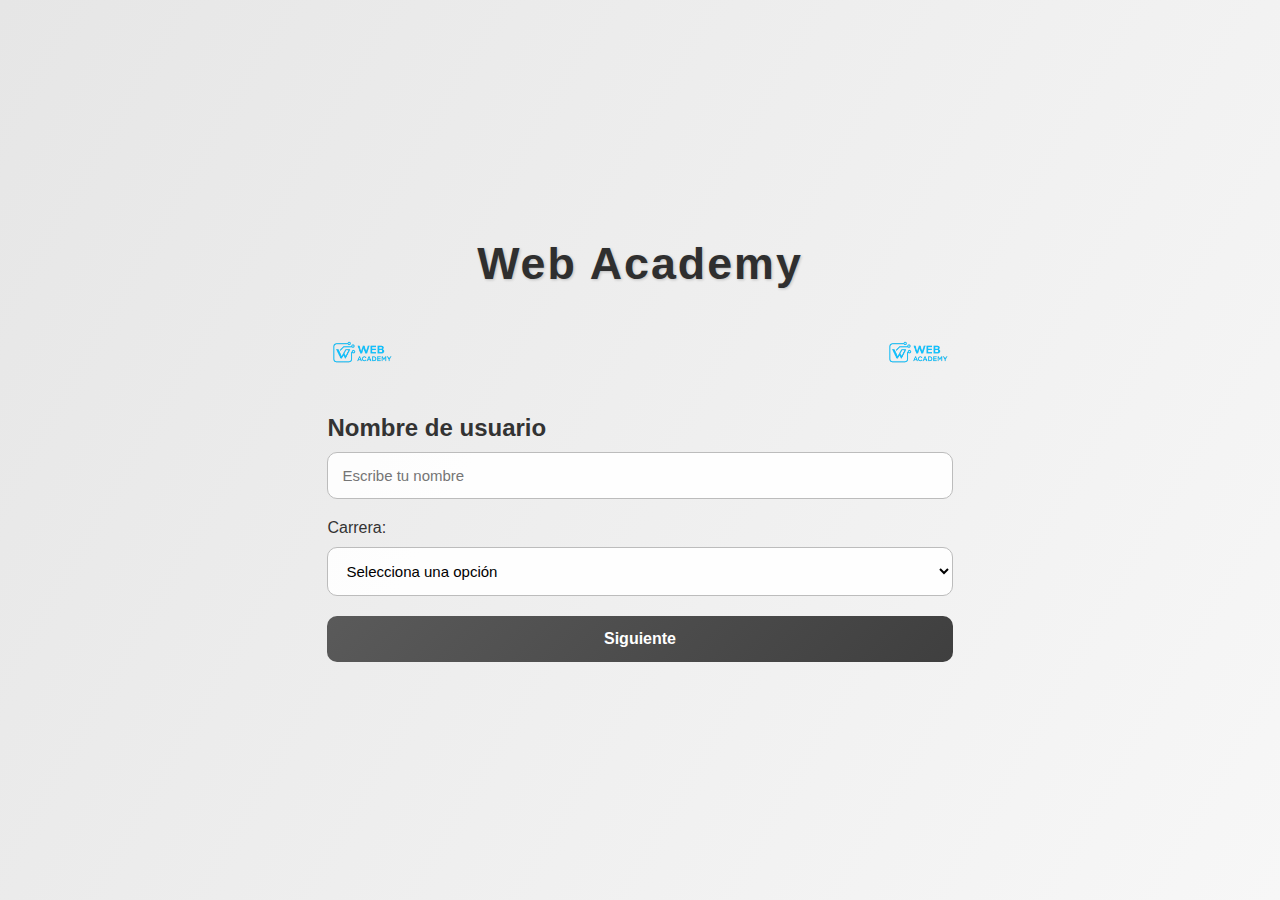
<file: index.html>
<!DOCTYPE html>
<html lang="es">
<head>
    <meta charset="UTF-8">
    <meta name="viewport" content="width=device-width, initial-scale=1.0">
    <title>Web Academy</title>
    <link rel="stylesheet" href="estilos.css">
</head>
<body>

    <div class="container">

        <!-- Título principal -->
        <header>
            <h1 class="titulo">Web Academy</h1>
        </header>

        <!-- Formulario principal -->
        <div class="formulario animar">

            <!-- Logos superiores -->
            <div class="logos">
                <img src="logo.png" alt="Logo izquierda" class="logo">
                <img src="logo.png" alt="Logo derecha" class="logo">
            </div>

            <h2>Nombre de usuario</h2>

            <input
                type="text"
                id="nombre"
                placeholder="Escribe tu nombre"
            >

            <label for="carrera">Carrera:</label>
            <select id="carrera">
                <option value="">Selecciona una opción</option>
                <option value="informatica.html">INFORMÁTICA</option>
                <option value="servicios.html">SERVICIOS BANCARIOS</option>
                <option value="gastronomia.html">GASTRONOMÍA</option>
            </select>

            <button type="button" onclick="siguiente()">Siguiente</button>
        </div>

    </div>

    <!-- JavaScript -->
    <script>
        function siguiente() {
            const nombre = document.getElementById("nombre").value.trim();
            const carrera = document.getElementById("carrera").value;

            if (nombre === "" || carrera === "") {
                alert("Por favor escribe tu nombre y selecciona una carrera");
                return;
            }

            window.location.href = carrera;
        }
    </script>

</body>
</html>
</file>
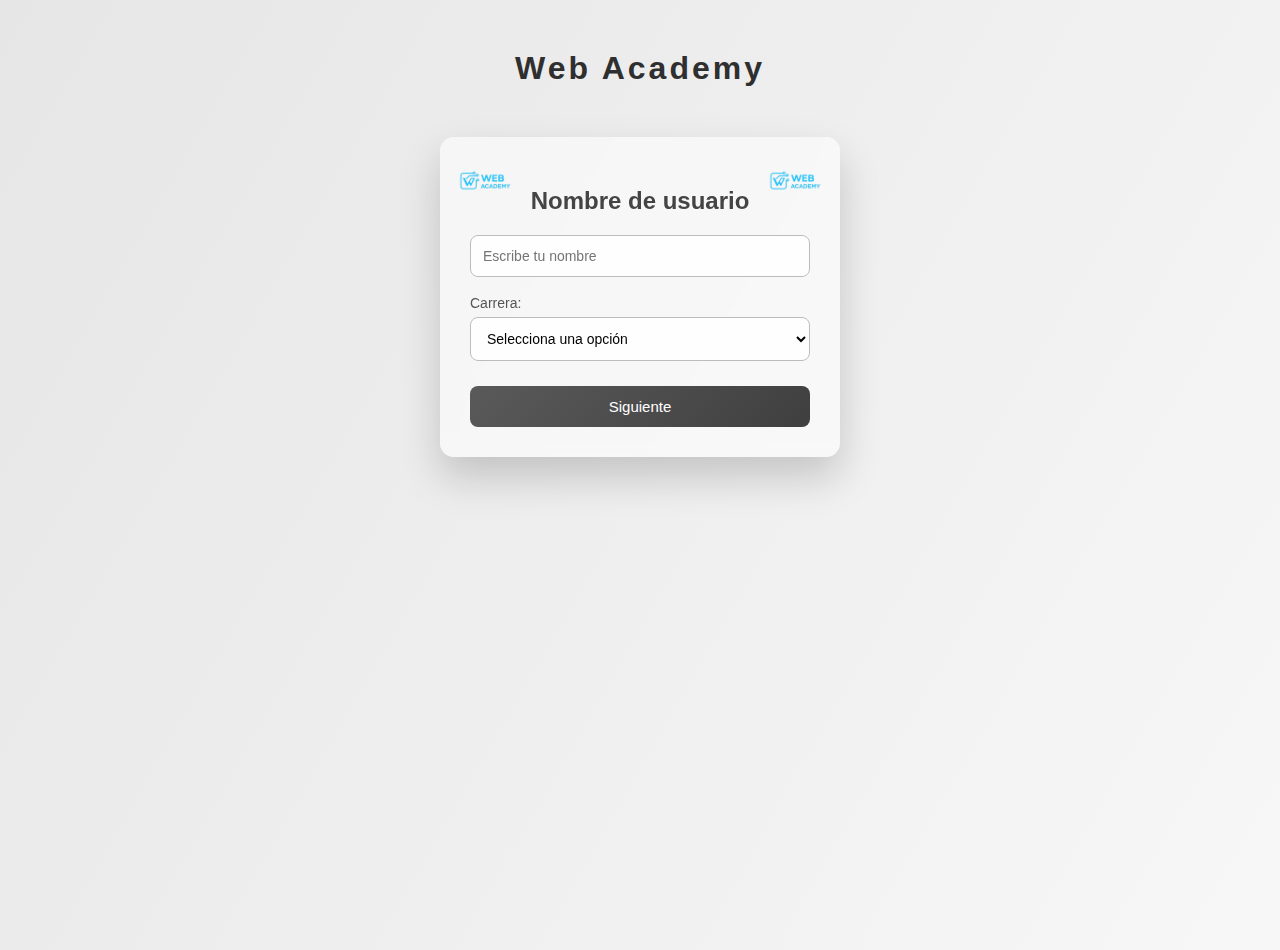
<file: WebAcademy/index.html>
<!DOCTYPE html>
<html lang="es">
<head>
    <meta charset="UTF-8">
    <title>Web Academy</title>
    <link rel="stylesheet" href="estilos.css">
</head>
<body>

    <!-- Título principal -->
    <h1 class="titulo">Web Academy</h1>

    <!-- Formulario principal -->
    <div class="contenedor animar">

        <!-- Logos superiores -->
        <img src="logo.png" class="logo logo-izq">
        <img src="logo.png" class="logo logo-der">

        <h2>Nombre de usuario</h2>

        <input
            type="text"
            id="nombre"
            placeholder="Escribe tu nombre"
        >

        <label for="carrera">Carrera:</label>
        <select id="carrera">
            <option value="">Selecciona una opción</option>
            <option value="informatica.html">INFORMATICA</option>
            <option value="servicios.html">SERVICIOS BANCARIOS</option>
            <option value="gastronomia.html">GASTRONOMIA</option>
        </select>

        <button type="button" onclick="siguiente()">Siguiente</button>
    </div>

    <!-- JavaScript -->
    <script>
        function siguiente() {
            const nombre = document.getElementById("nombre").value.trim();
            const carrera = document.getElementById("carrera").value;

            if (nombre === "" || carrera === "") {
                alert("Por favor escribe tu nombre y selecciona una carrera");
                return;
            }

            window.location.href = carrera;
        }
    </script>

</body>


</html>
</file>
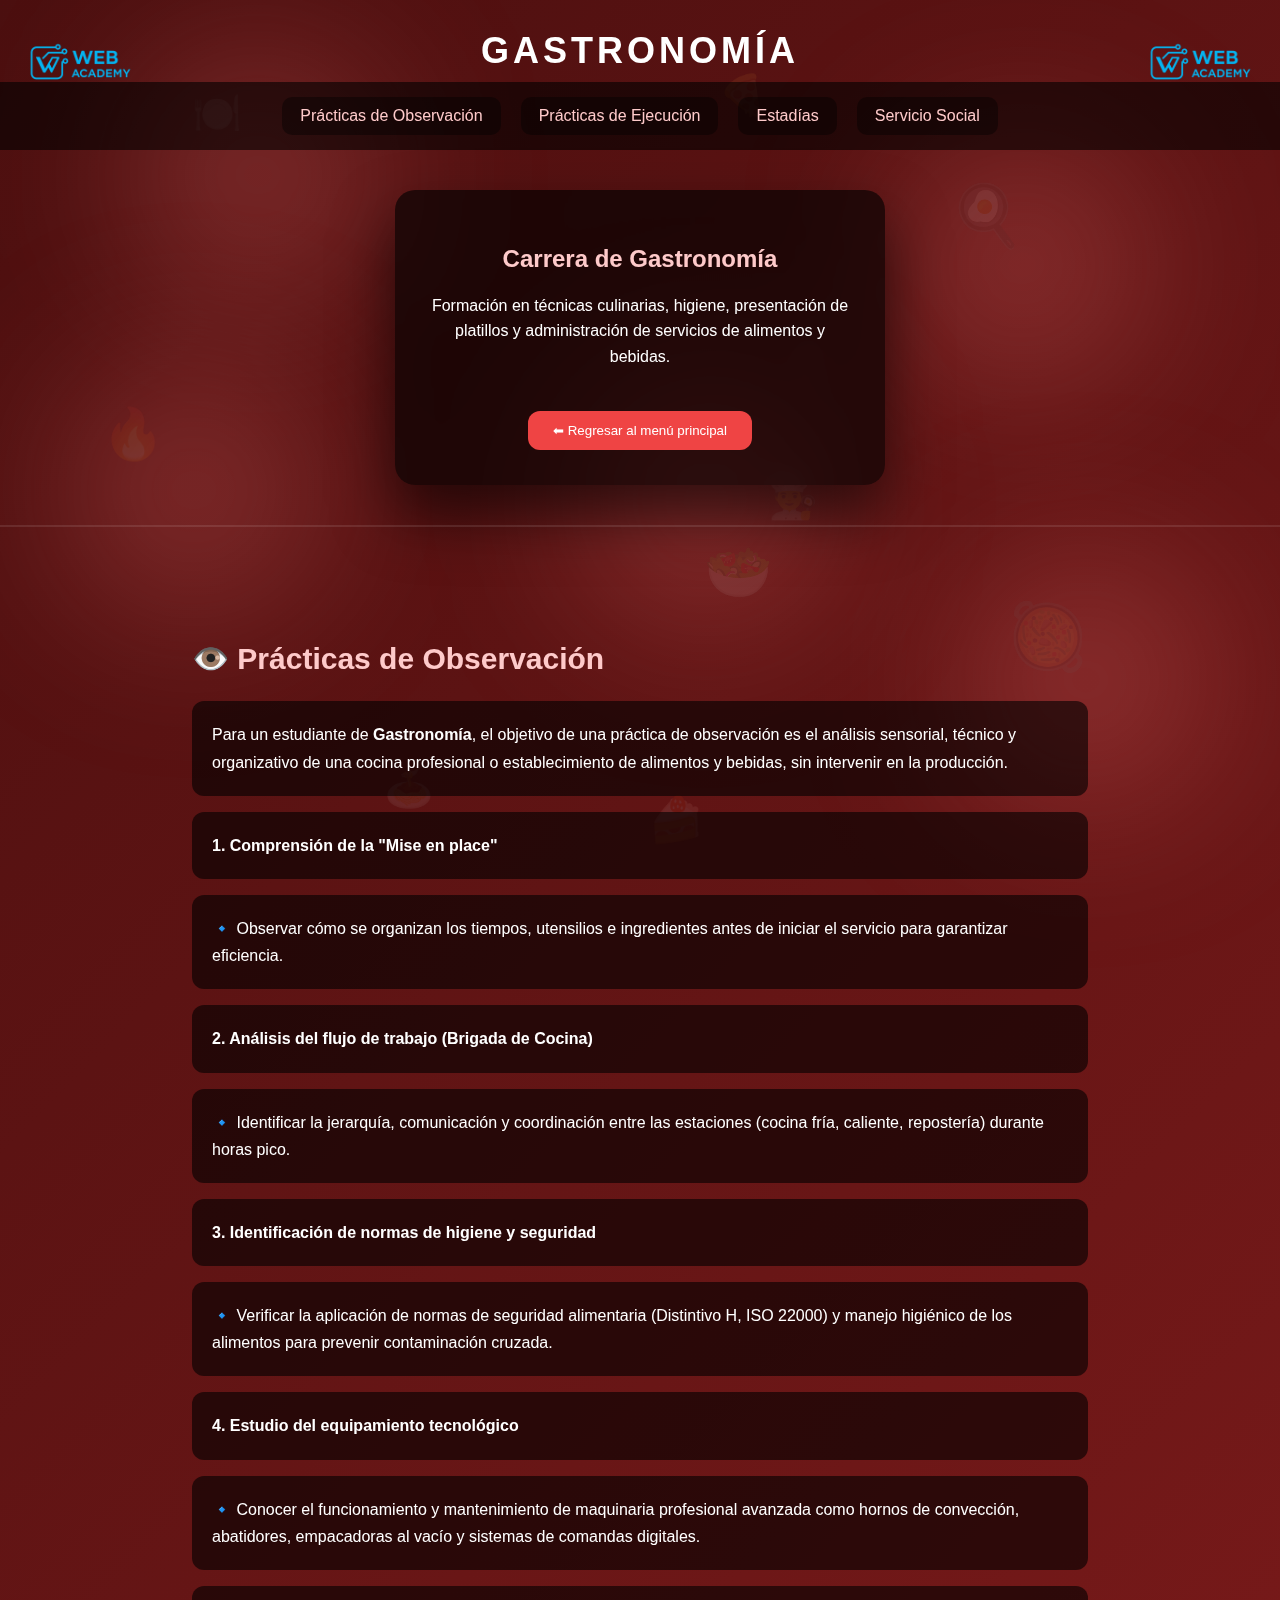
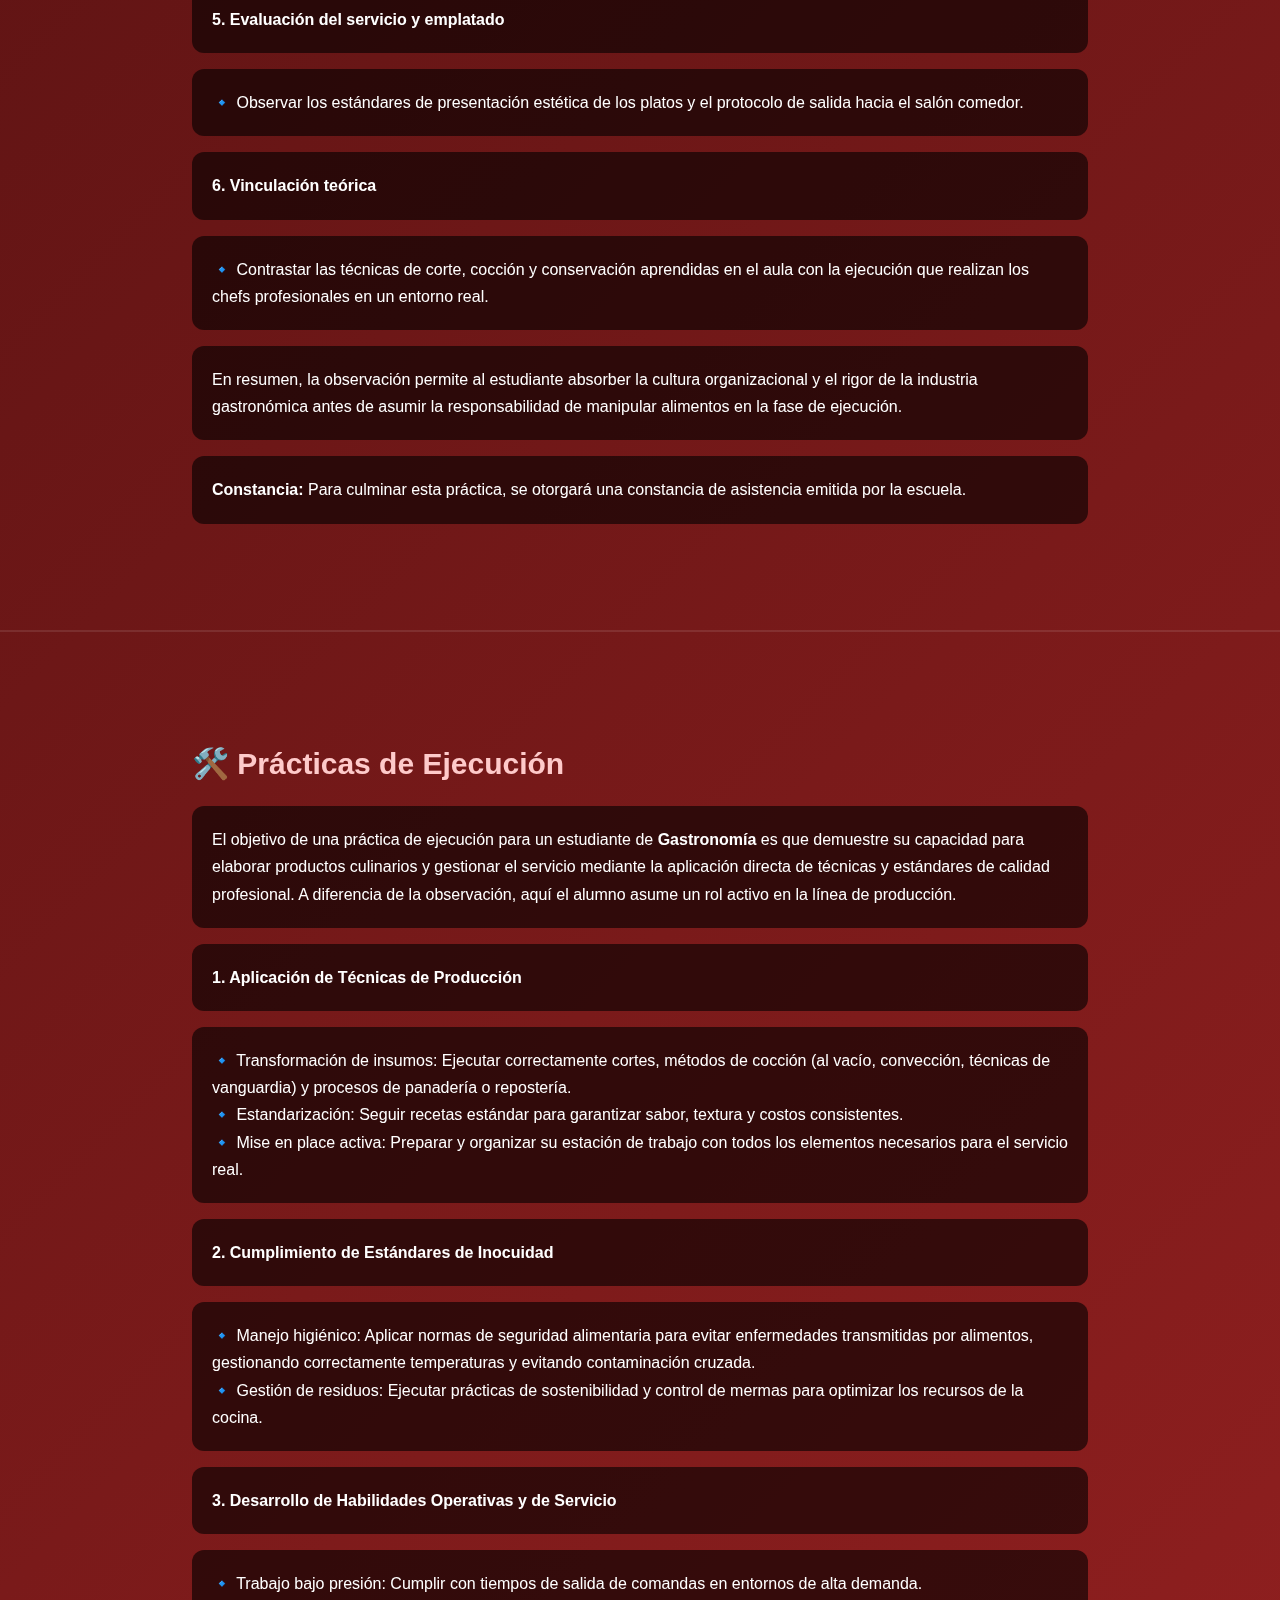
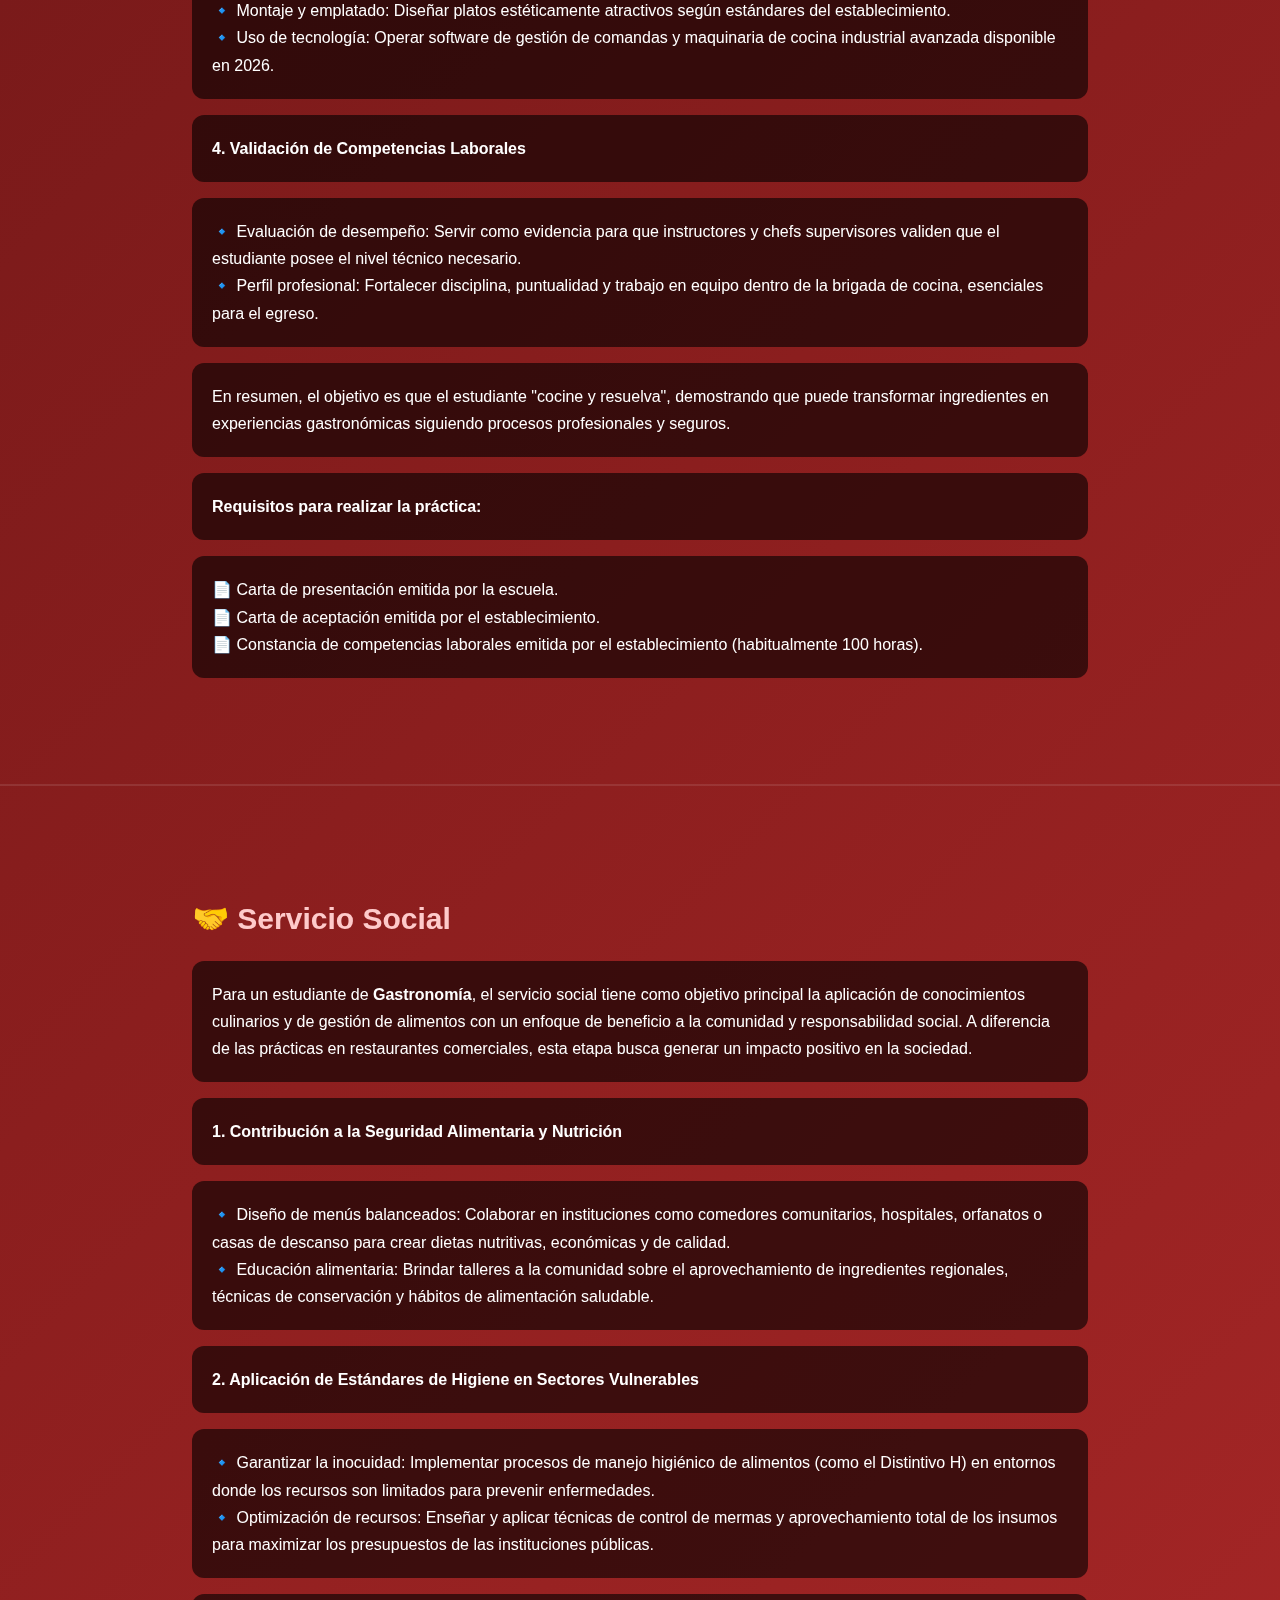
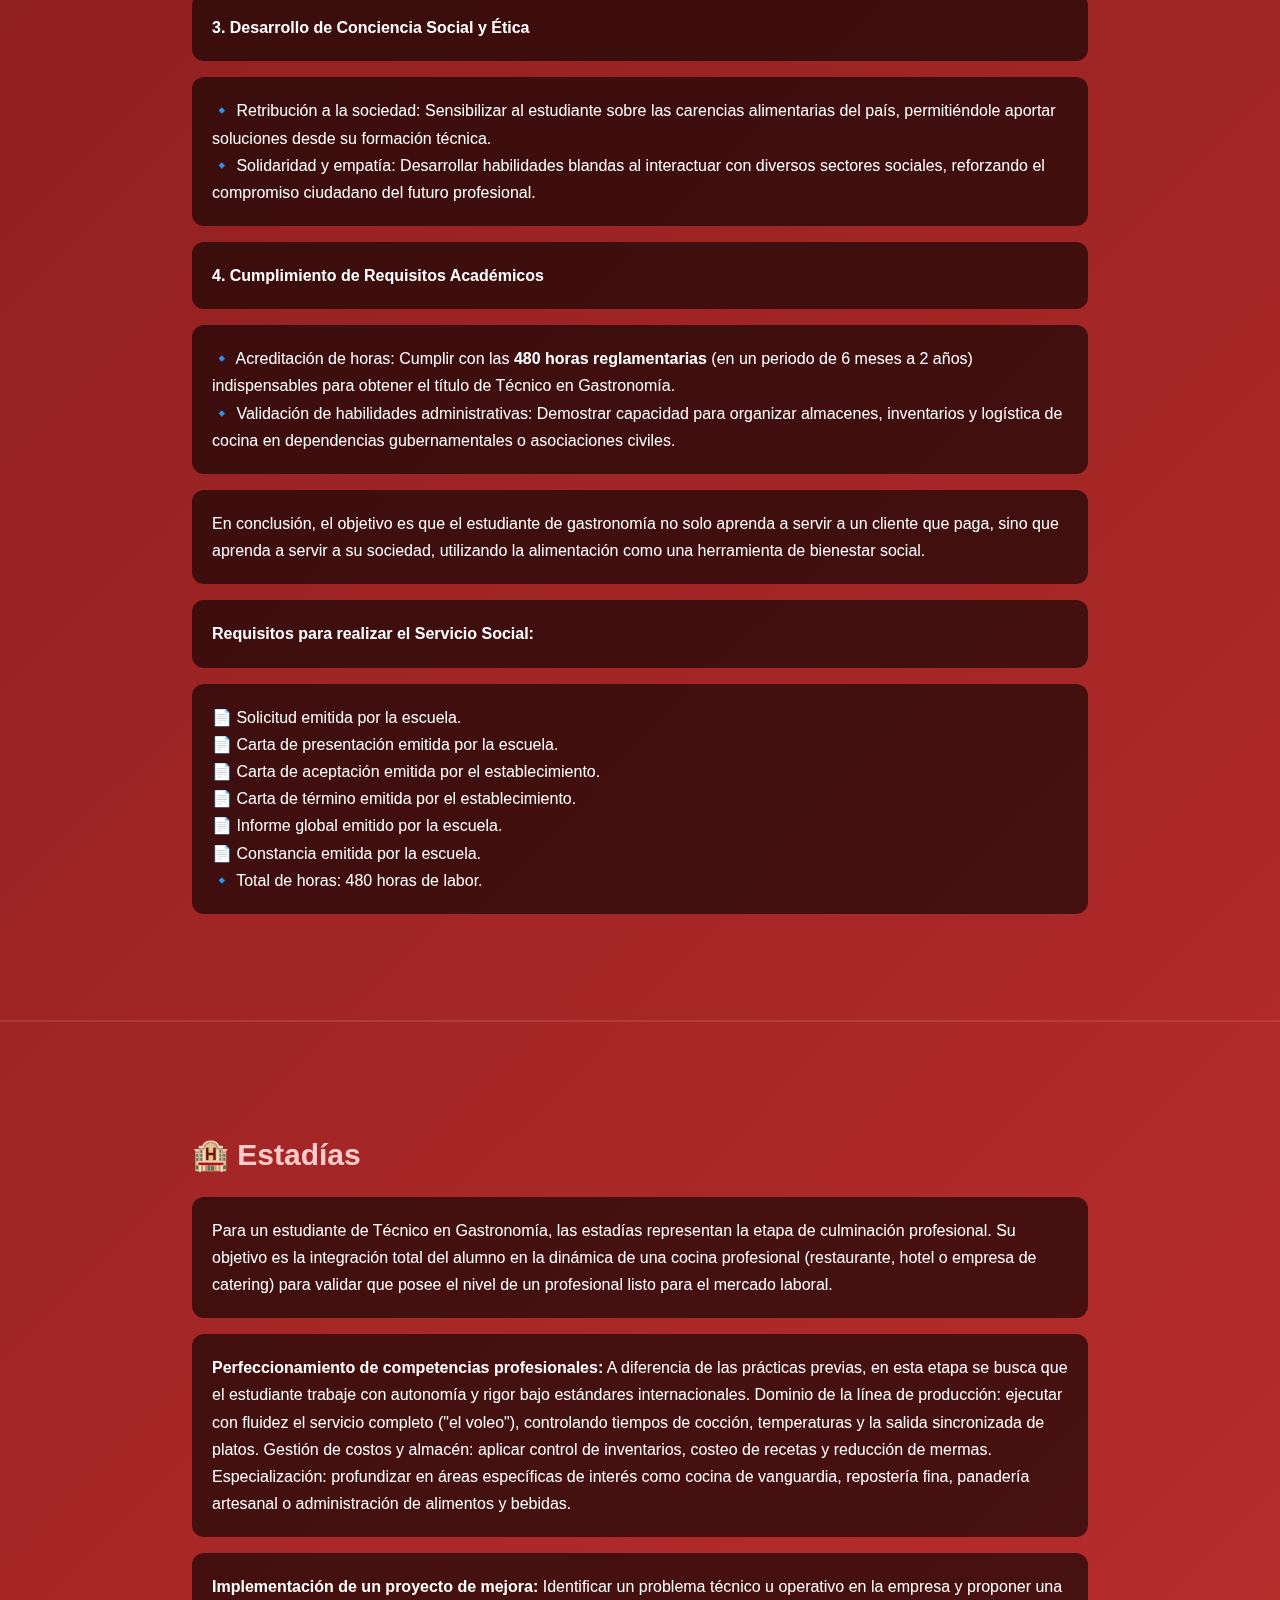
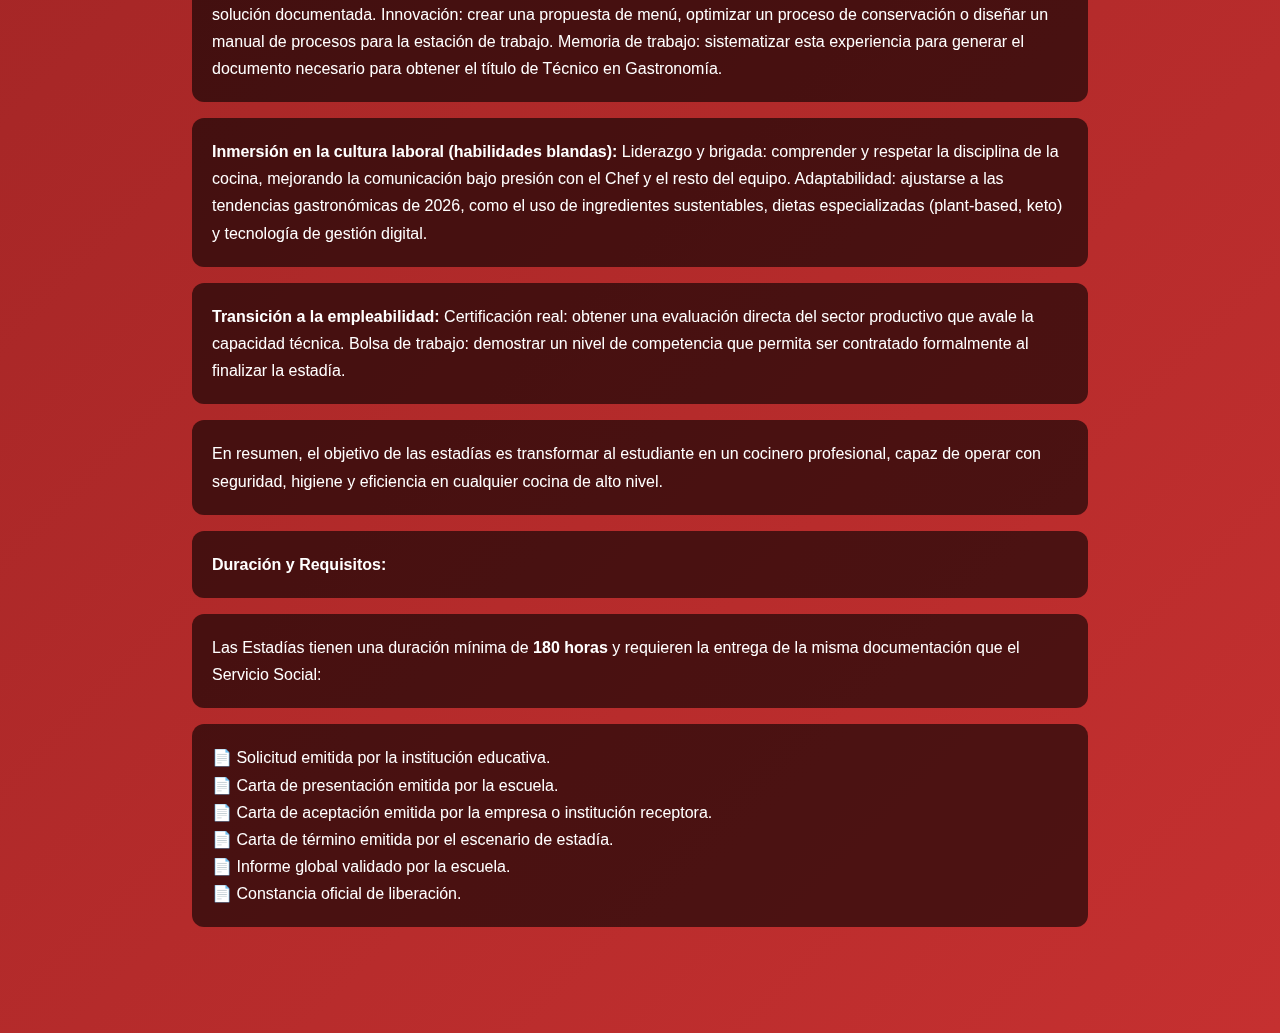
<file: gastronomia.html>
<!DOCTYPE html>
<html lang="es">
<head>
<meta charset="UTF-8">
<title>Gastronomía | Web Academy</title>

<style>
html { scroll-behavior: smooth; }

body {
    margin: 0;
    font-family: "Segoe UI", Arial, sans-serif;
    background: linear-gradient(135deg, #4b0f0f, #8b1e1e, #c53030);
    color: white;
    overflow-x: hidden;
}

/* ===== LOGOS SUPERIORES CON EFECTO ===== */
.logo {
    position: fixed;
    top: 5px; /* Subidos un poco más arriba */
    width: 120px;
    opacity: 0.95;
    z-index: 20;
    animation: brillar 2.5s infinite alternate;
}

.logo-izq { left: 20px; }
.logo-der { right: 20px; }

@keyframes brillar {
    0% { transform: scale(1); filter: drop-shadow(0 0 5px rgba(255,255,255,0.4)); }
    50% { transform: scale(1.05); filter: drop-shadow(0 0 15px rgba(255,255,255,0.6)); }
    100% { transform: scale(1); filter: drop-shadow(0 0 5px rgba(255,255,255,0.4)); }
}

/* ===== FONDO DECORATIVO ===== */
.fondo {
    position: fixed;
    inset: 0;
    z-index: 0;
    pointer-events: none;
}

.fondo span {
    position: absolute;
    width: 260px;
    height: 260px;
    background: rgba(255,120,120,0.25);
    border-radius: 50%;
    filter: blur(80px);
}

.fondo span:nth-child(1){top:5%; left:10%;}
.fondo span:nth-child(2){top:40%; left:5%;}
.fondo span:nth-child(3){top:15%; right:10%;}
.fondo span:nth-child(4){bottom:10%; right:5%;}
.fondo span:nth-child(5){bottom:30%; left:45%;}

/* ICONOS DECORATIVOS */
.iconos {
    position: fixed;
    inset: 0;
    z-index: 0;
    color: rgba(255,255,255,0.08);
    font-size: 40px;
}
.iconos span { position: absolute; }
.iconos span:nth-child(1){top:10%; left:15%;}
.iconos span:nth-child(2){top:20%; right:20%; font-size:60px;}
.iconos span:nth-child(3){top:45%; left:8%; font-size:50px;}
.iconos span:nth-child(4){bottom:25%; right:15%; font-size:65px;}
.iconos span:nth-child(5){bottom:10%; left:30%;}
.iconos span:nth-child(6){top:60%; left:55%; font-size:55px;}
.iconos span:nth-child(7){top:8%; right:40%;}
.iconos span:nth-child(8){bottom:6%; right:45%; font-size:45px;}
.iconos span:nth-child(9){top:38%; right:35%; font-size:38px;}
.iconos span:nth-child(10){bottom:42%; left:60%;}

/* ===== TITULO ===== */
.titulo {
    text-align: center;
    margin: 30px 0 10px;
    font-size: 36px;
    letter-spacing: 4px;
    position: relative;
    z-index: 1;
}

/* ===== MENU ===== */
.menu {
    display: flex;
    justify-content: center;
    gap: 20px;
    background: rgba(0,0,0,0.6);
    padding: 15px;
    position: sticky;
    top: 0;
    z-index: 10;
}
.menu a {
    color: #fecaca;
    text-decoration: none;
    padding: 10px 18px;
    border-radius: 10px;
    background: rgba(0,0,0,0.4);
    transition: 0.3s;
}
.menu a:hover { background: #ef4444; color: white; }

/* ===== RECUADRO ===== */
.portada {
    width: 420px;
    margin: 40px auto;
    padding: 35px;
    background: rgba(0,0,0,0.65);
    border-radius: 20px;
    box-shadow: 0 30px 60px rgba(0,0,0,0.6);
    backdrop-filter: blur(12px);
    text-align: center;
    position: relative;
    z-index: 1;
}
.portada h2 { color: #fecaca; }
.portada p { line-height: 1.6; }
.portada button {
    margin-top: 25px;
    padding: 12px 25px;
    background: #ef4444;
    border: none;
    border-radius: 12px;
    color: white;
    cursor: pointer;
}
.portada button:hover { background: #b91c1c; }

/* ===== SECCIONES ===== */
.seccion {
    min-height: 100vh;
    padding: 90px 15%;
    border-top: 2px solid rgba(255,255,255,0.1);
    position: relative;
    z-index: 1;
}
.seccion h2 {
    font-size: 30px;
    color: #fecaca;
}
.seccion p {
    background: rgba(0,0,0,0.6);
    padding: 20px;
    border-radius: 12px;
    line-height: 1.7;
}
</style>
</head>

<body>

<!-- Logos grandes con efecto -->
<img src="logo.png" class="logo logo-izq">
<img src="logo.png" class="logo logo-der">

<!-- FONDOS -->
<div class="fondo">
    <span></span><span></span><span></span><span></span><span></span>
</div>

<div class="iconos">
    <span>🍽️</span>
    <span>🍳</span>
    <span>🔥</span>
    <span>🥘</span>
    <span>🍝</span>
    <span>🥗</span>
    <span>🍕</span>
    <span>🍰</span>
    <span>🍷</span>
    <span>👨‍🍳</span>
</div>

<h1 class="titulo">GASTRONOMÍA</h1>

<div class="menu">
    <a href="#observacion">Prácticas de Observación</a>
    <a href="#ejecucion">Prácticas de Ejecución</a>
    <a href="#estadias">Estadías</a>
    <a href="#servicio">Servicio Social</a>
</div>

<div class="portada">
    <h2>Carrera de Gastronomía</h2>
    <p>
        Formación en técnicas culinarias, higiene, presentación de platillos
        y administración de servicios de alimentos y bebidas.
    </p>
    <button onclick="window.location='index.html'">
        ⬅ Regresar al menú principal
    </button>
</div>

<section id="observacion" class="seccion">
    <h2>👁️ Prácticas de Observación</h2>

    <p>
        Para un estudiante de <strong>Gastronomía</strong>, el objetivo de una práctica de observación es el análisis sensorial, técnico y organizativo de una cocina profesional o establecimiento de alimentos y bebidas, sin intervenir en la producción.
    </p>

    <p><strong>1. Comprensión de la "Mise en place"</strong></p>
    <p>
        🔹 Observar cómo se organizan los tiempos, utensilios e ingredientes antes de iniciar el servicio para garantizar eficiencia.
    </p>

    <p><strong>2. Análisis del flujo de trabajo (Brigada de Cocina)</strong></p>
    <p>
        🔹 Identificar la jerarquía, comunicación y coordinación entre las estaciones (cocina fría, caliente, repostería) durante horas pico.
    </p>

    <p><strong>3. Identificación de normas de higiene y seguridad</strong></p>
    <p>
        🔹 Verificar la aplicación de normas de seguridad alimentaria (Distintivo H, ISO 22000) y manejo higiénico de los alimentos para prevenir contaminación cruzada.
    </p>

    <p><strong>4. Estudio del equipamiento tecnológico</strong></p>
    <p>
        🔹 Conocer el funcionamiento y mantenimiento de maquinaria profesional avanzada como hornos de convección, abatidores, empacadoras al vacío y sistemas de comandas digitales.
    </p>

    <p><strong>5. Evaluación del servicio y emplatado</strong></p>
    <p>
        🔹 Observar los estándares de presentación estética de los platos y el protocolo de salida hacia el salón comedor.
    </p>

    <p><strong>6. Vinculación teórica</strong></p>
    <p>
        🔹 Contrastar las técnicas de corte, cocción y conservación aprendidas en el aula con la ejecución que realizan los chefs profesionales en un entorno real.
    </p>

    <p>
        En resumen, la observación permite al estudiante absorber la cultura organizacional y el rigor de la industria gastronómica antes de asumir la responsabilidad de manipular alimentos en la fase de ejecución.
    </p>

    <p><strong>Constancia:</strong> Para culminar esta práctica, se otorgará una constancia de asistencia emitida por la escuela.</p>
</section>


<section id="ejecucion" class="seccion">
    <h2>🛠️ Prácticas de Ejecución</h2>

    <p>
        El objetivo de una práctica de ejecución para un estudiante de <strong>Gastronomía</strong> es que demuestre su capacidad para elaborar productos culinarios y gestionar el servicio mediante la aplicación directa de técnicas y estándares de calidad profesional.
        A diferencia de la observación, aquí el alumno asume un rol activo en la línea de producción.
    </p>

    <p><strong>1. Aplicación de Técnicas de Producción</strong></p>
    <p>
        🔹 Transformación de insumos: Ejecutar correctamente cortes, métodos de cocción (al vacío, convección, técnicas de vanguardia) y procesos de panadería o repostería.<br>
        🔹 Estandarización: Seguir recetas estándar para garantizar sabor, textura y costos consistentes.<br>
        🔹 Mise en place activa: Preparar y organizar su estación de trabajo con todos los elementos necesarios para el servicio real.
    </p>

    <p><strong>2. Cumplimiento de Estándares de Inocuidad</strong></p>
    <p>
        🔹 Manejo higiénico: Aplicar normas de seguridad alimentaria para evitar enfermedades transmitidas por alimentos, gestionando correctamente temperaturas y evitando contaminación cruzada.<br>
        🔹 Gestión de residuos: Ejecutar prácticas de sostenibilidad y control de mermas para optimizar los recursos de la cocina.
    </p>

    <p><strong>3. Desarrollo de Habilidades Operativas y de Servicio</strong></p>
    <p>
        🔹 Trabajo bajo presión: Cumplir con tiempos de salida de comandas en entornos de alta demanda.<br>
        🔹 Montaje y emplatado: Diseñar platos estéticamente atractivos según estándares del establecimiento.<br>
        🔹 Uso de tecnología: Operar software de gestión de comandas y maquinaria de cocina industrial avanzada disponible en 2026.
    </p>

    <p><strong>4. Validación de Competencias Laborales</strong></p>
    <p>
        🔹 Evaluación de desempeño: Servir como evidencia para que instructores y chefs supervisores validen que el estudiante posee el nivel técnico necesario.<br>
        🔹 Perfil profesional: Fortalecer disciplina, puntualidad y trabajo en equipo dentro de la brigada de cocina, esenciales para el egreso.
    </p>

    <p>
        En resumen, el objetivo es que el estudiante "cocine y resuelva", demostrando que puede transformar ingredientes en experiencias gastronómicas siguiendo procesos profesionales y seguros.
    </p>

    <p><strong>Requisitos para realizar la práctica:</strong></p>
    <p>
        📄 Carta de presentación emitida por la escuela.<br>
        📄 Carta de aceptación emitida por el establecimiento.<br>
        📄 Constancia de competencias laborales emitida por el establecimiento (habitualmente 100 horas).
    </p>
</section>


<section id="servicio" class="seccion">
    <h2>🤝 Servicio Social</h2>

    <p>
        Para un estudiante de <strong>Gastronomía</strong>, el servicio social tiene como objetivo principal la aplicación de conocimientos culinarios y de gestión de alimentos con un enfoque de beneficio a la comunidad y responsabilidad social.
        A diferencia de las prácticas en restaurantes comerciales, esta etapa busca generar un impacto positivo en la sociedad.
    </p>

    <p><strong>1. Contribución a la Seguridad Alimentaria y Nutrición</strong></p>
    <p>
        🔹 Diseño de menús balanceados: Colaborar en instituciones como comedores comunitarios, hospitales, orfanatos o casas de descanso para crear dietas nutritivas, económicas y de calidad.<br>
        🔹 Educación alimentaria: Brindar talleres a la comunidad sobre el aprovechamiento de ingredientes regionales, técnicas de conservación y hábitos de alimentación saludable.
    </p>

    <p><strong>2. Aplicación de Estándares de Higiene en Sectores Vulnerables</strong></p>
    <p>
        🔹 Garantizar la inocuidad: Implementar procesos de manejo higiénico de alimentos (como el Distintivo H) en entornos donde los recursos son limitados para prevenir enfermedades.<br>
        🔹 Optimización de recursos: Enseñar y aplicar técnicas de control de mermas y aprovechamiento total de los insumos para maximizar los presupuestos de las instituciones públicas.
    </p>

    <p><strong>3. Desarrollo de Conciencia Social y Ética</strong></p>
    <p>
        🔹 Retribución a la sociedad: Sensibilizar al estudiante sobre las carencias alimentarias del país, permitiéndole aportar soluciones desde su formación técnica.<br>
        🔹 Solidaridad y empatía: Desarrollar habilidades blandas al interactuar con diversos sectores sociales, reforzando el compromiso ciudadano del futuro profesional.
    </p>

    <p><strong>4. Cumplimiento de Requisitos Académicos</strong></p>
    <p>
        🔹 Acreditación de horas: Cumplir con las <strong>480 horas reglamentarias</strong> (en un periodo de 6 meses a 2 años) indispensables para obtener el título de Técnico en Gastronomía.<br>
        🔹 Validación de habilidades administrativas: Demostrar capacidad para organizar almacenes, inventarios y logística de cocina en dependencias gubernamentales o asociaciones civiles.
    </p>

    <p>
        En conclusión, el objetivo es que el estudiante de gastronomía no solo aprenda a servir a un cliente que paga, sino que aprenda a servir a su sociedad, utilizando la alimentación como una herramienta de bienestar social.
    </p>

    <p><strong>Requisitos para realizar el Servicio Social:</strong></p>
    <p>
        📄 Solicitud emitida por la escuela.<br>
        📄 Carta de presentación emitida por la escuela.<br>
        📄 Carta de aceptación emitida por el establecimiento.<br>
        📄 Carta de término emitida por el establecimiento.<br>
        📄 Informe global emitido por la escuela.<br>
        📄 Constancia emitida por la escuela.<br>
        🔹 Total de horas: 480 horas de labor.
    </p>
</section>


<section id="estadias" class="seccion">
    <h2>🏨 Estadías</h2>
    <p>Para un estudiante de Técnico en Gastronomía, las estadías representan la etapa de culminación profesional. Su objetivo es la integración total del alumno en la dinámica de una cocina profesional (restaurante, hotel o empresa de catering) para validar que posee el nivel de un profesional listo para el mercado laboral.</p>

    <p><strong>Perfeccionamiento de competencias profesionales:</strong> A diferencia de las prácticas previas, en esta etapa se busca que el estudiante trabaje con autonomía y rigor bajo estándares internacionales. Dominio de la línea de producción: ejecutar con fluidez el servicio completo ("el voleo"), controlando tiempos de cocción, temperaturas y la salida sincronizada de platos. Gestión de costos y almacén: aplicar control de inventarios, costeo de recetas y reducción de mermas. Especialización: profundizar en áreas específicas de interés como cocina de vanguardia, repostería fina, panadería artesanal o administración de alimentos y bebidas.</p>

    <p><strong>Implementación de un proyecto de mejora:</strong> Identificar un problema técnico u operativo en la empresa y proponer una solución documentada. Innovación: crear una propuesta de menú, optimizar un proceso de conservación o diseñar un manual de procesos para la estación de trabajo. Memoria de trabajo: sistematizar esta experiencia para generar el documento necesario para obtener el título de Técnico en Gastronomía.</p>

    <p><strong>Inmersión en la cultura laboral (habilidades blandas):</strong> Liderazgo y brigada: comprender y respetar la disciplina de la cocina, mejorando la comunicación bajo presión con el Chef y el resto del equipo. Adaptabilidad: ajustarse a las tendencias gastronómicas de 2026, como el uso de ingredientes sustentables, dietas especializadas (plant-based, keto) y tecnología de gestión digital.</p>

    <p><strong>Transición a la empleabilidad:</strong> Certificación real: obtener una evaluación directa del sector productivo que avale la capacidad técnica. Bolsa de trabajo: demostrar un nivel de competencia que permita ser contratado formalmente al finalizar la estadía.</p>

    <p>En resumen, el objetivo de las estadías es transformar al estudiante en un cocinero profesional, capaz de operar con seguridad, higiene y eficiencia en cualquier cocina de alto nivel.</p>

    <p><strong>Duración y Requisitos:</strong></p>

    <p>
        Las Estadías tienen una duración mínima de <strong>180 horas</strong> y requieren la
        entrega de la misma documentación que el Servicio Social:
    </p>

    <p>
        📄 Solicitud emitida por la institución educativa.  
        <br>
        📄 Carta de presentación emitida por la escuela.  
        <br>
        📄 Carta de aceptación emitida por la empresa o institución receptora.  
        <br>
        📄 Carta de término emitida por el escenario de estadía.  
        <br>
        📄 Informe global validado por la escuela.  
        <br>
        📄 Constancia oficial de liberación.
    </p>
</section>


</body>
</html>
</file>
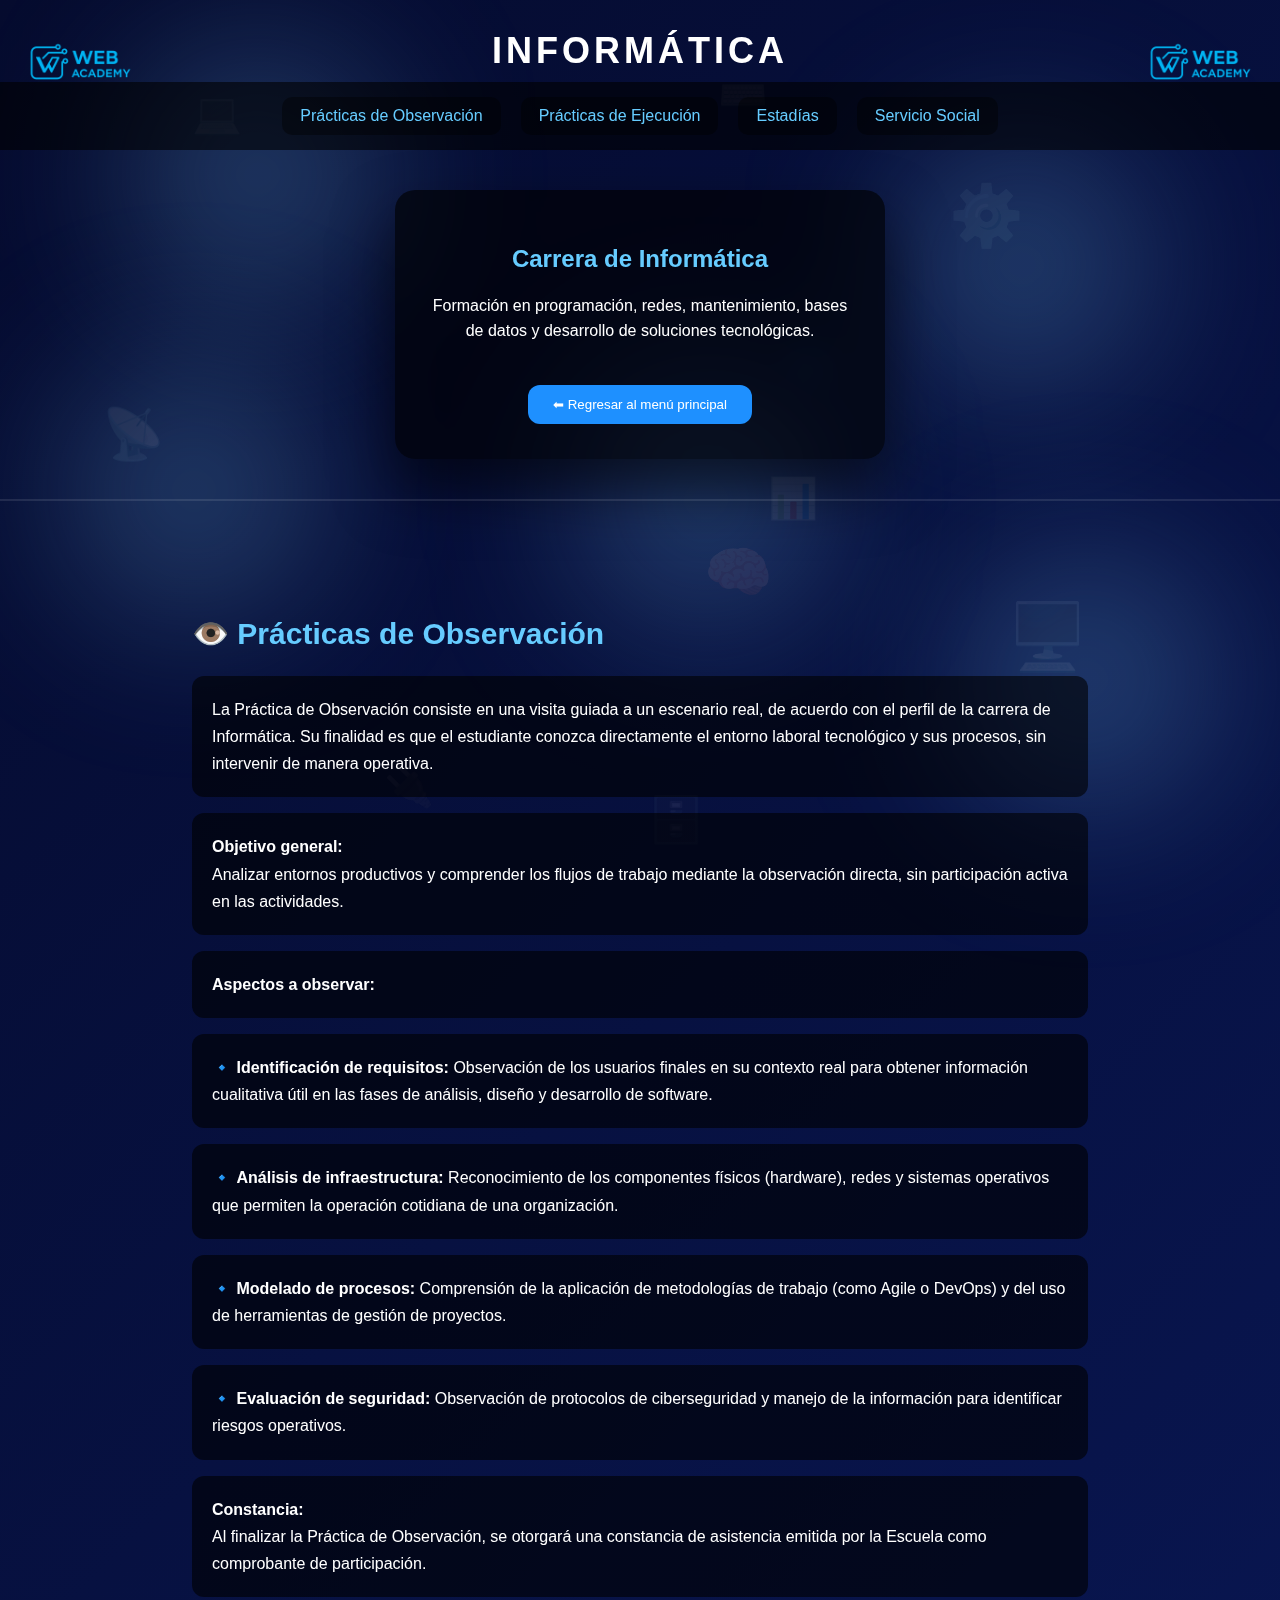
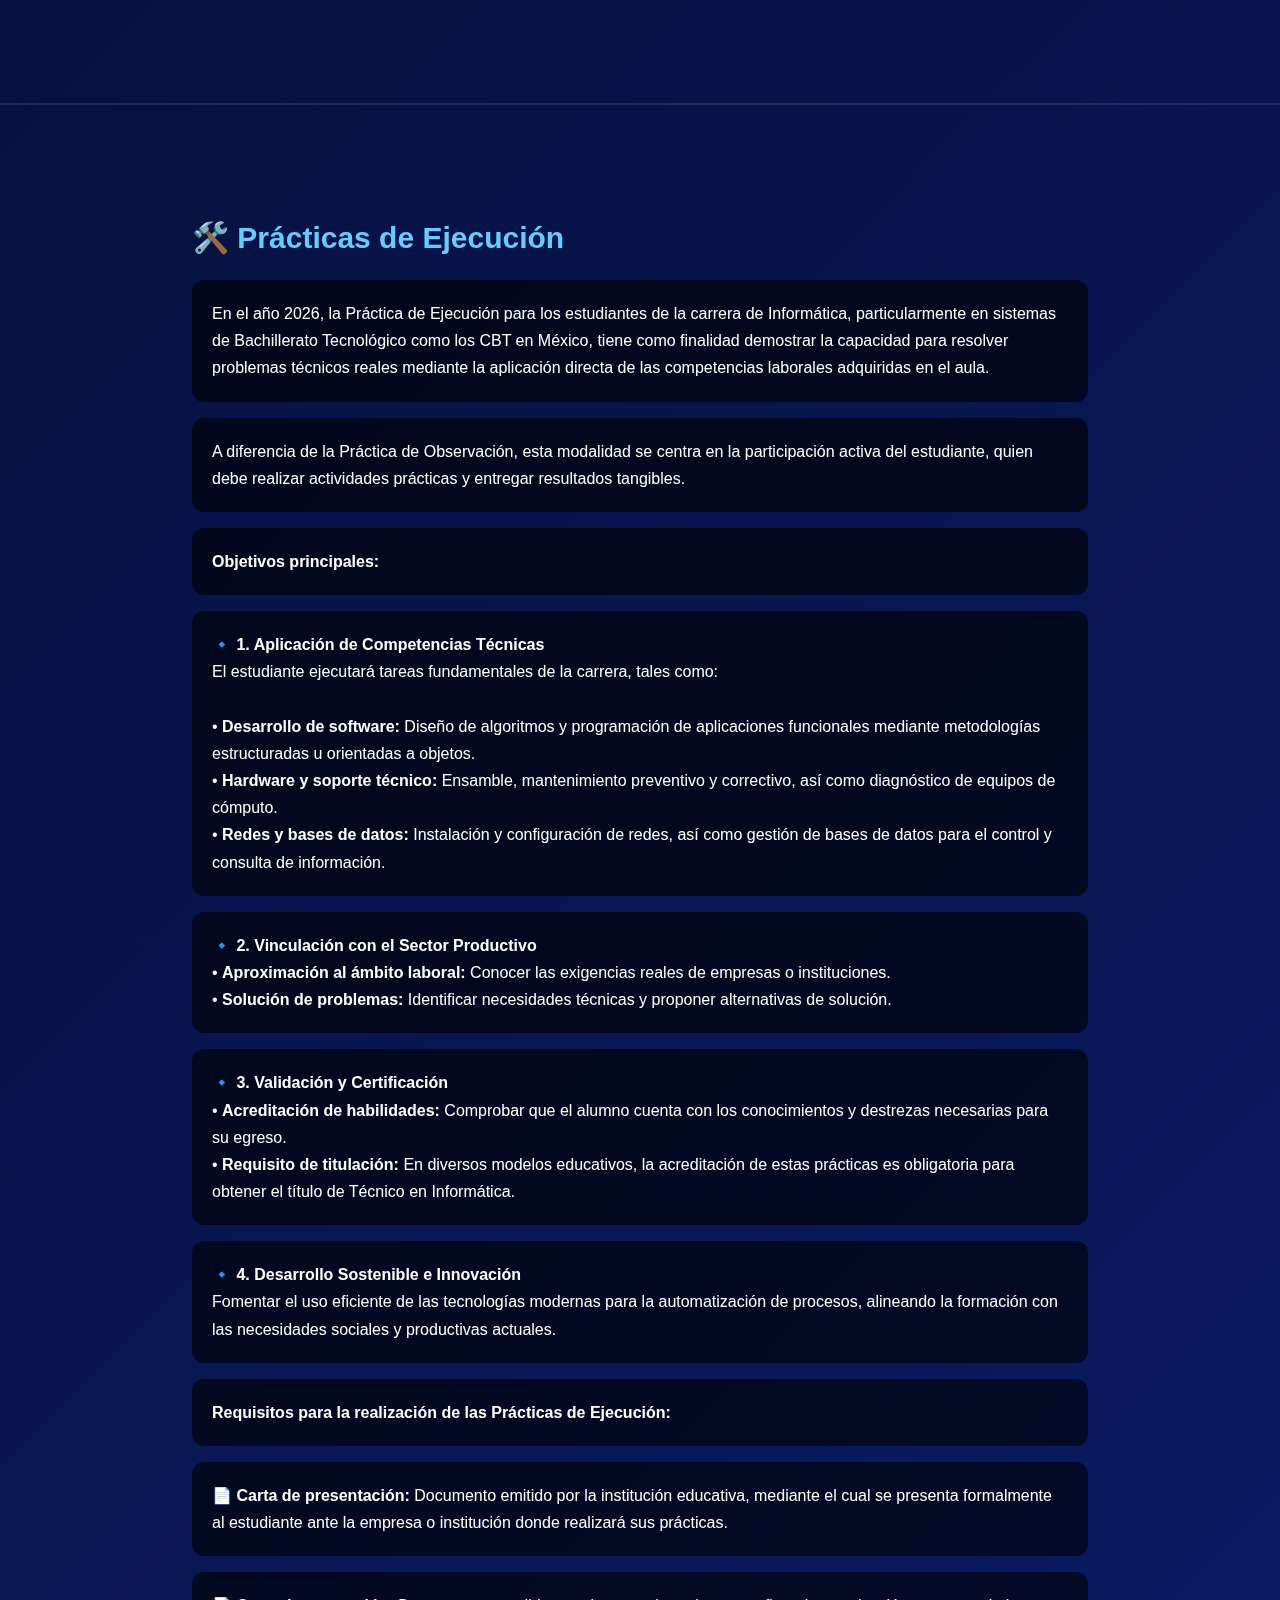
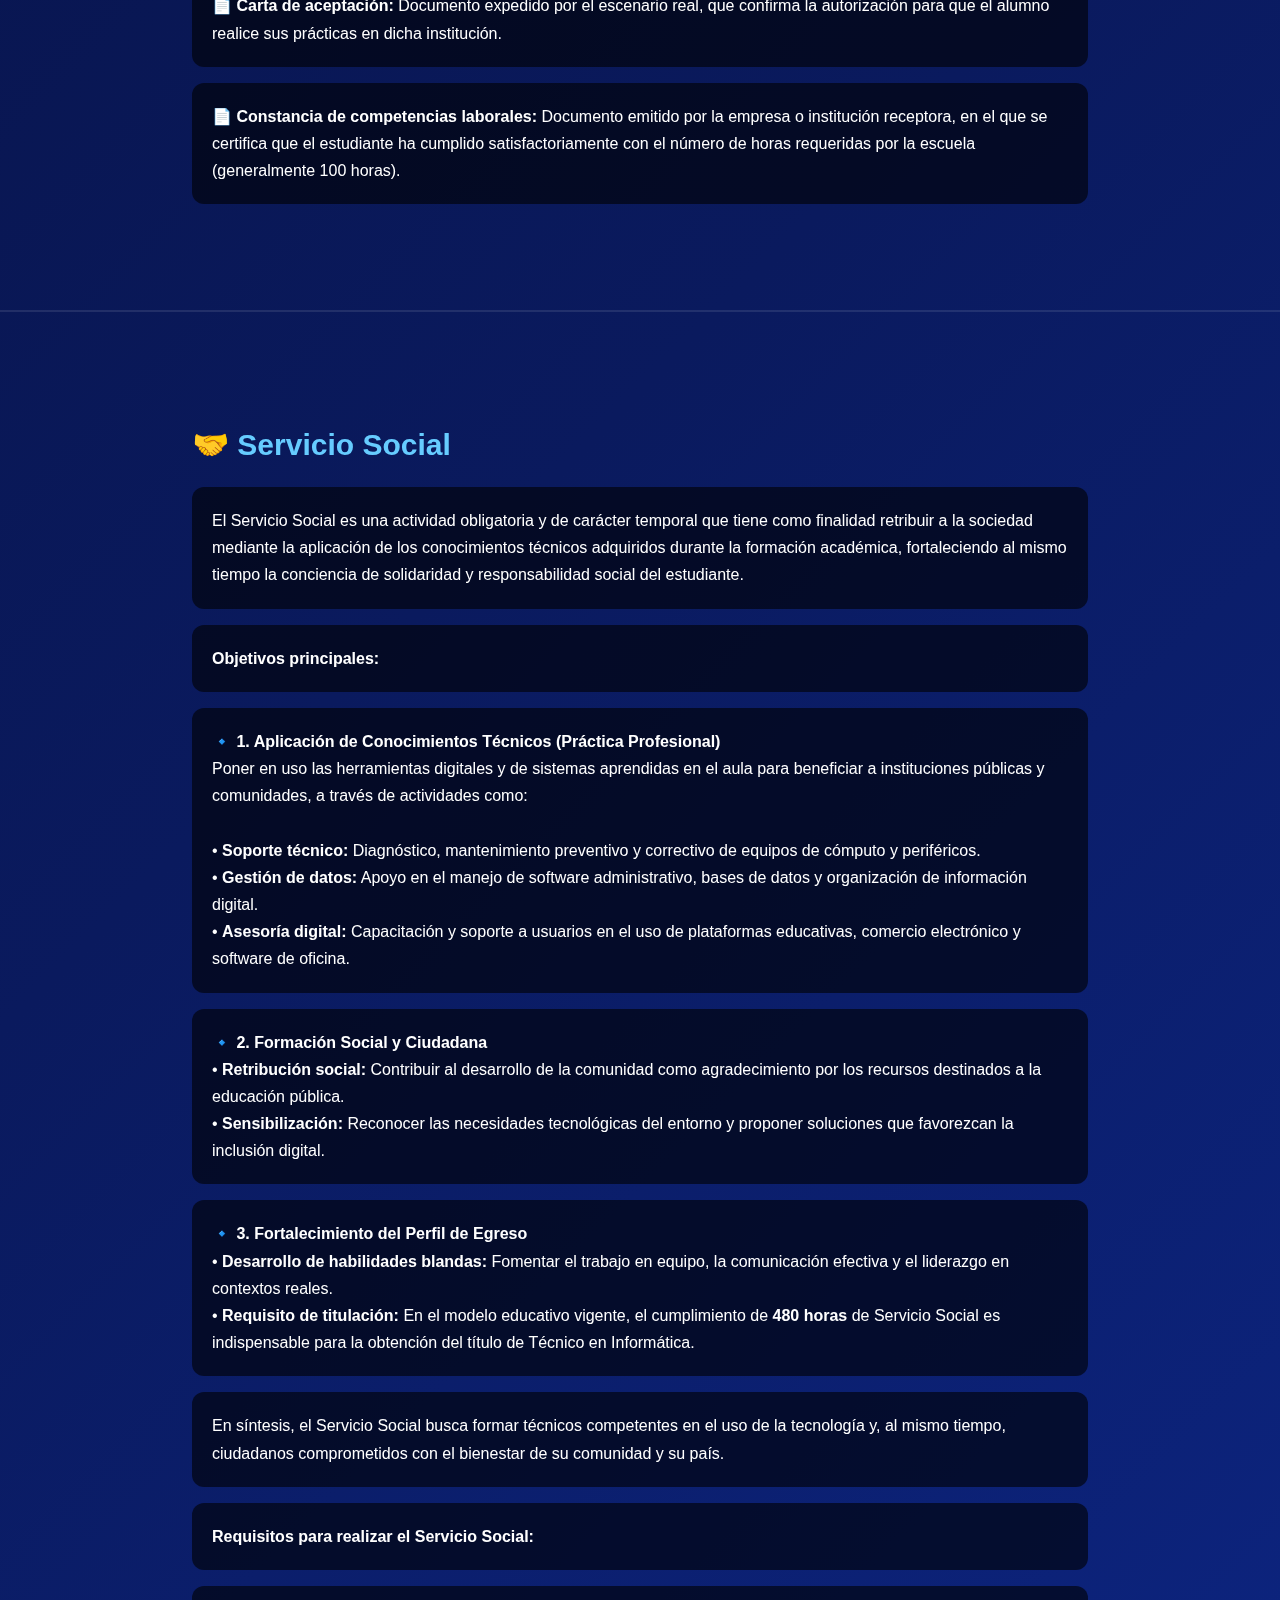
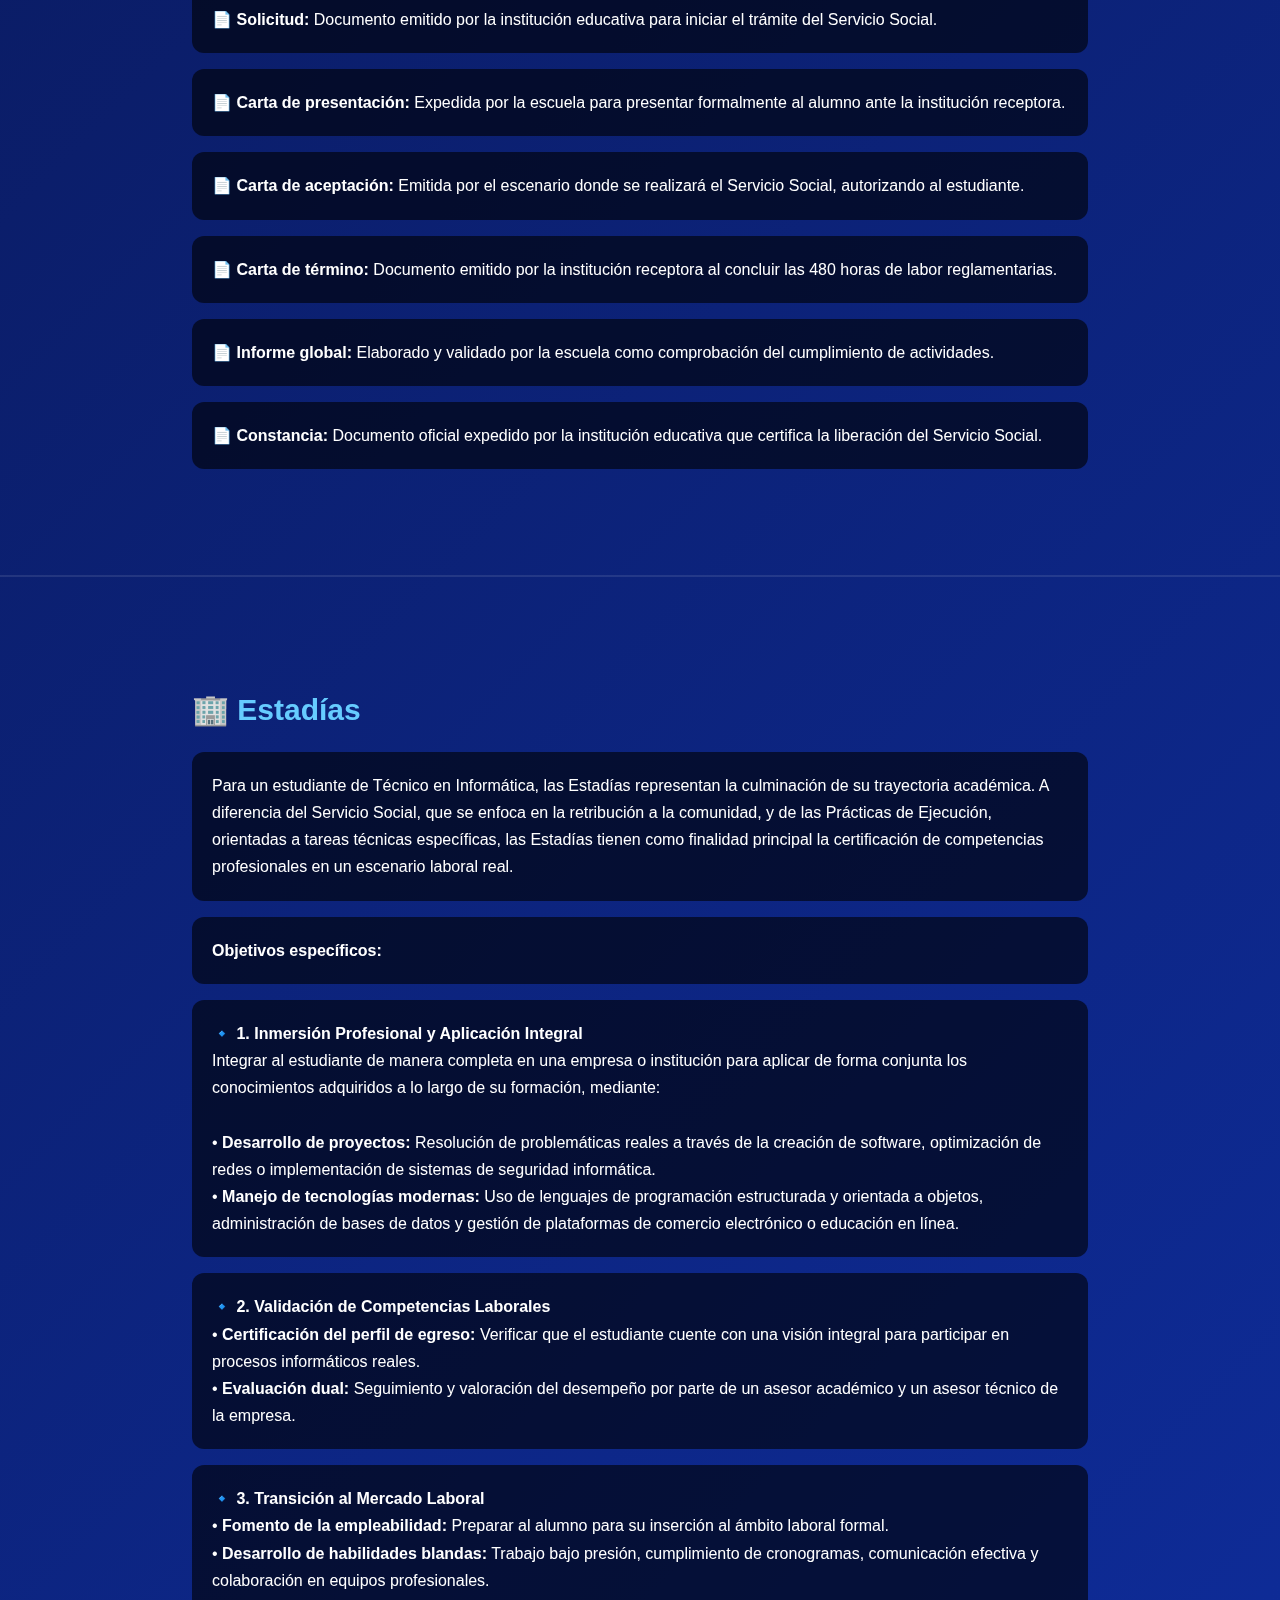
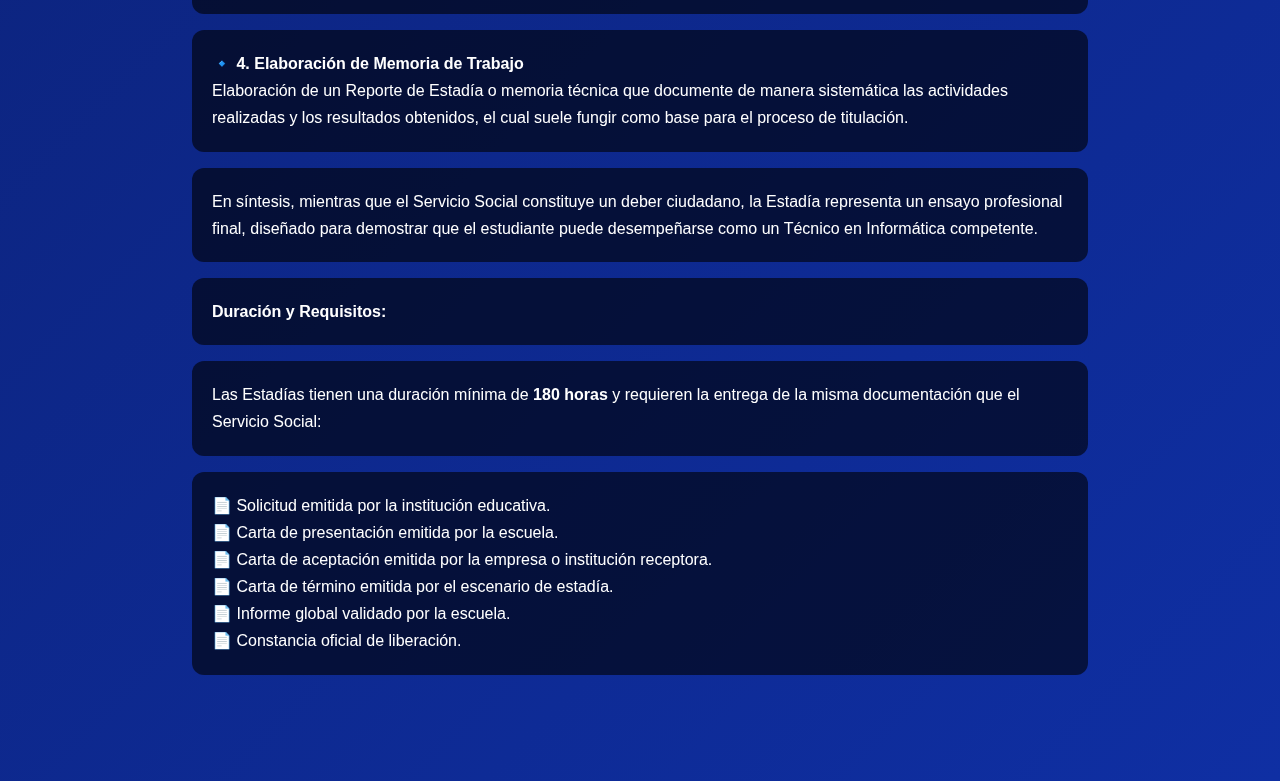
<file: informatica.html>
<!DOCTYPE html>
<html lang="es">
<head>
<meta charset="UTF-8">
<title>Informática | Web Academy</title>

<style>
html { scroll-behavior: smooth; }

body {
    margin: 0;
    font-family: "Segoe UI", Arial, sans-serif;
    background: linear-gradient(135deg, #050b2e, #0a1a5e, #0f2fa3);
    color: white;
    overflow-x: hidden;
}

/* ===== LOGOS SUPERIORES CON EFECTO ===== */
.logo {
    position: fixed;
    top: 5px; /* Más arriba */
    width: 120px;
    opacity: 0.95;
    z-index: 20;
    animation: brillar 2.5s infinite alternate;
}

.logo-izq { left: 20px; }
.logo-der { right: 20px; }

@keyframes brillar {
    0% { transform: scale(1); filter: drop-shadow(0 0 5px rgba(255,255,255,0.4)); }
    50% { transform: scale(1.05); filter: drop-shadow(0 0 15px rgba(255,255,255,0.6)); }
    100% { transform: scale(1); filter: drop-shadow(0 0 5px rgba(255,255,255,0.4)); }
}

/* ===== FONDO DECORATIVO ===== */
.fondo {
    position: fixed;
    inset: 0;
    z-index: 0;
    pointer-events: none;
}

.fondo span {
    position: absolute;
    width: 260px;
    height: 260px;
    background: rgba(120,200,255,0.25);
    border-radius: 50%;
    filter: blur(80px);
}

.fondo span:nth-child(1){top:5%; left:10%;}
.fondo span:nth-child(2){top:40%; left:5%;}
.fondo span:nth-child(3){top:15%; right:10%;}
.fondo span:nth-child(4){bottom:10%; right:5%;}
.fondo span:nth-child(5){bottom:30%; left:45%;}

/* ICONOS DECORATIVOS */
.iconos {
    position: fixed;
    inset: 0;
    z-index: 0;
    color: rgba(255,255,255,0.08);
    font-size: 40px;
}
.iconos span { position: absolute; }
.iconos span:nth-child(1){top:10%; left:15%;}
.iconos span:nth-child(2){top:20%; right:20%; font-size:60px;}
.iconos span:nth-child(3){top:45%; left:8%; font-size:50px;}
.iconos span:nth-child(4){bottom:25%; right:15%; font-size:65px;}
.iconos span:nth-child(5){bottom:10%; left:30%;}
.iconos span:nth-child(6){top:60%; left:55%; font-size:55px;}
.iconos span:nth-child(7){top:8%; right:40%;}
.iconos span:nth-child(8){bottom:6%; right:45%; font-size:45px;}
.iconos span:nth-child(9){top:38%; right:35%; font-size:38px;}
.iconos span:nth-child(10){bottom:42%; left:60%;}

/* ===== TITULO ===== */
.titulo {
    text-align: center;
    margin: 30px 0 10px;
    font-size: 36px;
    letter-spacing: 4px;
    position: relative;
    z-index: 1;
}

/* ===== MENU ===== */
.menu {
    display: flex;
    justify-content: center;
    gap: 20px;
    background: rgba(0,0,0,0.6);
    padding: 15px;
    position: sticky;
    top: 0;
    z-index: 10;
}
.menu a {
    color: #66ccff;
    text-decoration: none;
    padding: 10px 18px;
    border-radius: 10px;
    background: rgba(0,0,0,0.4);
    transition: 0.3s;
}
.menu a:hover { background: #1e90ff; color: white; }

/* ===== RECUADRO ===== */
.portada {
    width: 420px;
    margin: 40px auto;
    padding: 35px;
    background: rgba(0,0,0,0.65);
    border-radius: 20px;
    box-shadow: 0 30px 60px rgba(0,0,0,0.6);
    backdrop-filter: blur(12px);
    text-align: center;
    position: relative;
    z-index: 1;
}
.portada h2 { color: #66ccff; }
.portada p { line-height: 1.6; }
.portada button {
    margin-top: 25px;
    padding: 12px 25px;
    background: #1e90ff;
    border: none;
    border-radius: 12px;
    color: white;
    cursor: pointer;
}
.portada button:hover { background: #0b5ed7; }

/* ===== SECCIONES ===== */
.seccion {
    min-height: 100vh;
    padding: 90px 15%;
    border-top: 2px solid rgba(255,255,255,0.1);
    position: relative;
    z-index: 1;
}
.seccion h2 {
    font-size: 30px;
    color: #66ccff;
}
.seccion p {
    background: rgba(0,0,0,0.6);
    padding: 20px;
    border-radius: 12px;
    line-height: 1.7;
}
</style>
</head>

<body>

<!-- Logos grandes con efecto -->
<img src="logo.png" class="logo logo-izq">
<img src="logo.png" class="logo logo-der">

<!-- FONDOS -->
<div class="fondo">
    <span></span><span></span><span></span><span></span><span></span>
</div>

<div class="iconos">
    <span>💻</span>
    <span>⚙️</span>
    <span>📡</span>
    <span>🖥️</span>
    <span>🔌</span>
    <span>🧠</span>
    <span>⌨️</span>
    <span>🗄️</span>
    <span>🌐</span>
    <span>📊</span>
</div>

<h1 class="titulo">INFORMÁTICA</h1>

<div class="menu">
    <a href="#observacion">Prácticas de Observación</a>
    <a href="#ejecucion">Prácticas de Ejecución</a>
    <a href="#estadias">Estadías</a>
    <a href="#servicio">Servicio Social</a>
</div>

<div class="portada">
    <h2>Carrera de Informática</h2>
    <p>
        Formación en programación, redes, mantenimiento, bases de datos
        y desarrollo de soluciones tecnológicas.
    </p>
    <button onclick="window.location='index.html'">
        ⬅ Regresar al menú principal
    </button>
</div>

<section id="observacion" class="seccion">
    <h2>👁️ Prácticas de Observación</h2>

    <p>
        La Práctica de Observación consiste en una visita guiada a un escenario real,
        de acuerdo con el perfil de la carrera de Informática. Su finalidad es que el
        estudiante conozca directamente el entorno laboral tecnológico y sus procesos,
        sin intervenir de manera operativa.
    </p>

    <p><strong>Objetivo general:</strong><br>
        Analizar entornos productivos y comprender los flujos de trabajo mediante la
        observación directa, sin participación activa en las actividades.
    </p>

    <p><strong>Aspectos a observar:</strong></p>
    <p>
        🔹 <strong>Identificación de requisitos:</strong> Observación de los usuarios finales
        en su contexto real para obtener información cualitativa útil en las fases de
        análisis, diseño y desarrollo de software.
    </p>
    <p>
        🔹 <strong>Análisis de infraestructura:</strong> Reconocimiento de los componentes
        físicos (hardware), redes y sistemas operativos que permiten la operación cotidiana
        de una organización.
    </p>
    <p>
        🔹 <strong>Modelado de procesos:</strong> Comprensión de la aplicación de metodologías
        de trabajo (como Agile o DevOps) y del uso de herramientas de gestión de proyectos.
    </p>
    <p>
        🔹 <strong>Evaluación de seguridad:</strong> Observación de protocolos de ciberseguridad
        y manejo de la información para identificar riesgos operativos.
    </p>

    <p><strong>Constancia:</strong><br>
        Al finalizar la Práctica de Observación, se otorgará una constancia de asistencia
        emitida por la Escuela como comprobante de participación.
    </p>
</section>


<section id="ejecucion" class="seccion">
    <h2>🛠️ Prácticas de Ejecución</h2>

    <p>
        En el año 2026, la Práctica de Ejecución para los estudiantes de la carrera de
        Informática, particularmente en sistemas de Bachillerato Tecnológico como los CBT
        en México, tiene como finalidad demostrar la capacidad para resolver problemas
        técnicos reales mediante la aplicación directa de las competencias laborales
        adquiridas en el aula.
    </p>

    <p>
        A diferencia de la Práctica de Observación, esta modalidad se centra en la
        participación activa del estudiante, quien debe realizar actividades prácticas
        y entregar resultados tangibles.
    </p>

    <p><strong>Objetivos principales:</strong></p>

    <p>
        🔹 <strong>1. Aplicación de Competencias Técnicas</strong><br>
        El estudiante ejecutará tareas fundamentales de la carrera, tales como:
        <br><br>
        • <strong>Desarrollo de software:</strong> Diseño de algoritmos y programación de
        aplicaciones funcionales mediante metodologías estructuradas u orientadas a objetos.  
        <br>
        • <strong>Hardware y soporte técnico:</strong> Ensamble, mantenimiento preventivo y
        correctivo, así como diagnóstico de equipos de cómputo.  
        <br>
        • <strong>Redes y bases de datos:</strong> Instalación y configuración de redes, así
        como gestión de bases de datos para el control y consulta de información.
    </p>

    <p>
        🔹 <strong>2. Vinculación con el Sector Productivo</strong><br>
        • <strong>Aproximación al ámbito laboral:</strong> Conocer las exigencias reales de
        empresas o instituciones.  
        <br>
        • <strong>Solución de problemas:</strong> Identificar necesidades técnicas y proponer
        alternativas de solución.
    </p>

    <p>
        🔹 <strong>3. Validación y Certificación</strong><br>
        • <strong>Acreditación de habilidades:</strong> Comprobar que el alumno cuenta con los
        conocimientos y destrezas necesarias para su egreso.  
        <br>
        • <strong>Requisito de titulación:</strong> En diversos modelos educativos, la
        acreditación de estas prácticas es obligatoria para obtener el título de Técnico
        en Informática.
    </p>

    <p>
        🔹 <strong>4. Desarrollo Sostenible e Innovación</strong><br>
        Fomentar el uso eficiente de las tecnologías modernas para la automatización de
        procesos, alineando la formación con las necesidades sociales y productivas actuales.
    </p>

    <p><strong>Requisitos para la realización de las Prácticas de Ejecución:</strong></p>

    <p>
        📄 <strong>Carta de presentación:</strong> Documento emitido por la institución
        educativa, mediante el cual se presenta formalmente al estudiante ante la empresa
        o institución donde realizará sus prácticas.
    </p>

    <p>
        📄 <strong>Carta de aceptación:</strong> Documento expedido por el escenario real,
        que confirma la autorización para que el alumno realice sus prácticas en dicha
        institución.
    </p>

    <p>
        📄 <strong>Constancia de competencias laborales:</strong> Documento emitido por la
        empresa o institución receptora, en el que se certifica que el estudiante ha
        cumplido satisfactoriamente con el número de horas requeridas por la escuela
        (generalmente 100 horas).
    </p>
</section>


<section id="servicio" class="seccion">
    <h2>🤝 Servicio Social</h2>

    <p>
        El Servicio Social es una actividad obligatoria y de carácter temporal que tiene
        como finalidad retribuir a la sociedad mediante la aplicación de los conocimientos
        técnicos adquiridos durante la formación académica, fortaleciendo al mismo tiempo
        la conciencia de solidaridad y responsabilidad social del estudiante.
    </p>

    <p><strong>Objetivos principales:</strong></p>

    <p>
        🔹 <strong>1. Aplicación de Conocimientos Técnicos (Práctica Profesional)</strong><br>
        Poner en uso las herramientas digitales y de sistemas aprendidas en el aula para
        beneficiar a instituciones públicas y comunidades, a través de actividades como:
        <br><br>
        • <strong>Soporte técnico:</strong> Diagnóstico, mantenimiento preventivo y correctivo
        de equipos de cómputo y periféricos.  
        <br>
        • <strong>Gestión de datos:</strong> Apoyo en el manejo de software administrativo,
        bases de datos y organización de información digital.  
        <br>
        • <strong>Asesoría digital:</strong> Capacitación y soporte a usuarios en el uso de
        plataformas educativas, comercio electrónico y software de oficina.
    </p>

    <p>
        🔹 <strong>2. Formación Social y Ciudadana</strong><br>
        • <strong>Retribución social:</strong> Contribuir al desarrollo de la comunidad como
        agradecimiento por los recursos destinados a la educación pública.  
        <br>
        • <strong>Sensibilización:</strong> Reconocer las necesidades tecnológicas del entorno
        y proponer soluciones que favorezcan la inclusión digital.
    </p>

    <p>
        🔹 <strong>3. Fortalecimiento del Perfil de Egreso</strong><br>
        • <strong>Desarrollo de habilidades blandas:</strong> Fomentar el trabajo en equipo,
        la comunicación efectiva y el liderazgo en contextos reales.  
        <br>
        • <strong>Requisito de titulación:</strong> En el modelo educativo vigente, el
        cumplimiento de <strong>480 horas</strong> de Servicio Social es indispensable para
        la obtención del título de Técnico en Informática.
    </p>

    <p>
        En síntesis, el Servicio Social busca formar técnicos competentes en el uso de la
        tecnología y, al mismo tiempo, ciudadanos comprometidos con el bienestar de su
        comunidad y su país.
    </p>

    <p><strong>Requisitos para realizar el Servicio Social:</strong></p>

    <p>
        📄 <strong>Solicitud:</strong> Documento emitido por la institución educativa para
        iniciar el trámite del Servicio Social.
    </p>

    <p>
        📄 <strong>Carta de presentación:</strong> Expedida por la escuela para presentar
        formalmente al alumno ante la institución receptora.
    </p>

    <p>
        📄 <strong>Carta de aceptación:</strong> Emitida por el escenario donde se realizará
        el Servicio Social, autorizando al estudiante.
    </p>

    <p>
        📄 <strong>Carta de término:</strong> Documento emitido por la institución receptora
        al concluir las 480 horas de labor reglamentarias.
    </p>

    <p>
        📄 <strong>Informe global:</strong> Elaborado y validado por la escuela como
        comprobación del cumplimiento de actividades.
    </p>

    <p>
        📄 <strong>Constancia:</strong> Documento oficial expedido por la institución
        educativa que certifica la liberación del Servicio Social.
    </p>
</section>


<section id="estadias" class="seccion">
    <h2>🏢 Estadías</h2>

    <p>
        Para un estudiante de Técnico en Informática, las Estadías representan
        la culminación de su trayectoria académica. A diferencia del Servicio Social, que se
        enfoca en la retribución a la comunidad, y de las Prácticas de Ejecución, orientadas
        a tareas técnicas específicas, las Estadías tienen como finalidad principal la
        certificación de competencias profesionales en un escenario laboral real.
    </p>

    <p><strong>Objetivos específicos:</strong></p>

    <p>
        🔹 <strong>1. Inmersión Profesional y Aplicación Integral</strong><br>
        Integrar al estudiante de manera completa en una empresa o institución para aplicar
        de forma conjunta los conocimientos adquiridos a lo largo de su formación, mediante:
        <br><br>
        • <strong>Desarrollo de proyectos:</strong> Resolución de problemáticas reales a través
        de la creación de software, optimización de redes o implementación de sistemas de
        seguridad informática.  
        <br>
        • <strong>Manejo de tecnologías modernas:</strong> Uso de lenguajes de programación
        estructurada y orientada a objetos, administración de bases de datos y gestión de
        plataformas de comercio electrónico o educación en línea.
    </p>

    <p>
        🔹 <strong>2. Validación de Competencias Laborales</strong><br>
        • <strong>Certificación del perfil de egreso:</strong> Verificar que el estudiante
        cuente con una visión integral para participar en procesos informáticos reales.  
        <br>
        • <strong>Evaluación dual:</strong> Seguimiento y valoración del desempeño por parte
        de un asesor académico y un asesor técnico de la empresa.
    </p>

    <p>
        🔹 <strong>3. Transición al Mercado Laboral</strong><br>
        • <strong>Fomento de la empleabilidad:</strong> Preparar al alumno para su inserción
        al ámbito laboral formal.  
        <br>
        • <strong>Desarrollo de habilidades blandas:</strong> Trabajo bajo presión, cumplimiento
        de cronogramas, comunicación efectiva y colaboración en equipos profesionales.
    </p>

    <p>
        🔹 <strong>4. Elaboración de Memoria de Trabajo</strong><br>
        Elaboración de un Reporte de Estadía o memoria técnica que documente de manera
        sistemática las actividades realizadas y los resultados obtenidos, el cual suele
        fungir como base para el proceso de titulación.
    </p>

    <p>
        En síntesis, mientras que el Servicio Social constituye un deber ciudadano, la
        Estadía representa un ensayo profesional final, diseñado para demostrar que el
        estudiante puede desempeñarse como un Técnico en Informática competente.
    </p>

    <p><strong>Duración y Requisitos:</strong></p>

    <p>
        Las Estadías tienen una duración mínima de <strong>180 horas</strong> y requieren la
        entrega de la misma documentación que el Servicio Social:
    </p>

    <p>
        📄 Solicitud emitida por la institución educativa.  
        <br>
        📄 Carta de presentación emitida por la escuela.  
        <br>
        📄 Carta de aceptación emitida por la empresa o institución receptora.  
        <br>
        📄 Carta de término emitida por el escenario de estadía.  
        <br>
        📄 Informe global validado por la escuela.  
        <br>
        📄 Constancia oficial de liberación.
    </p>
</section>


</body>
</html>
</file>
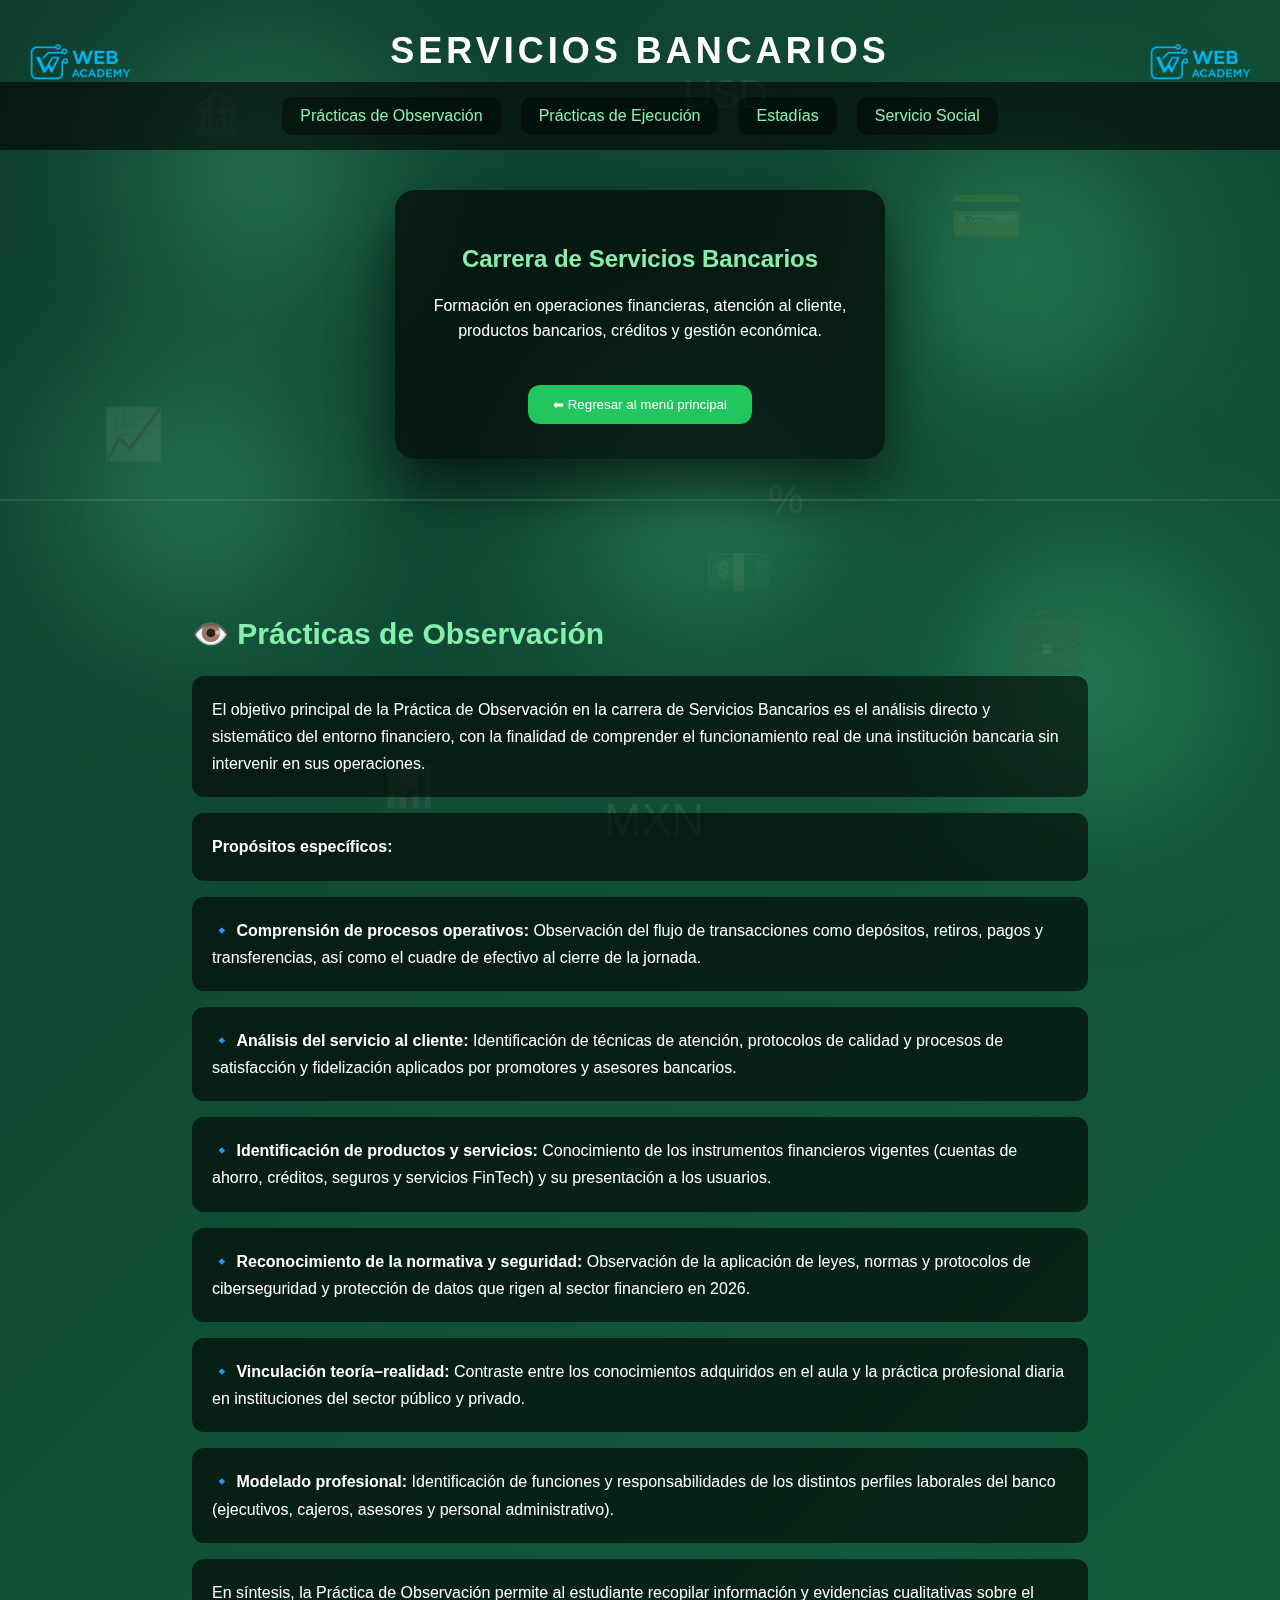
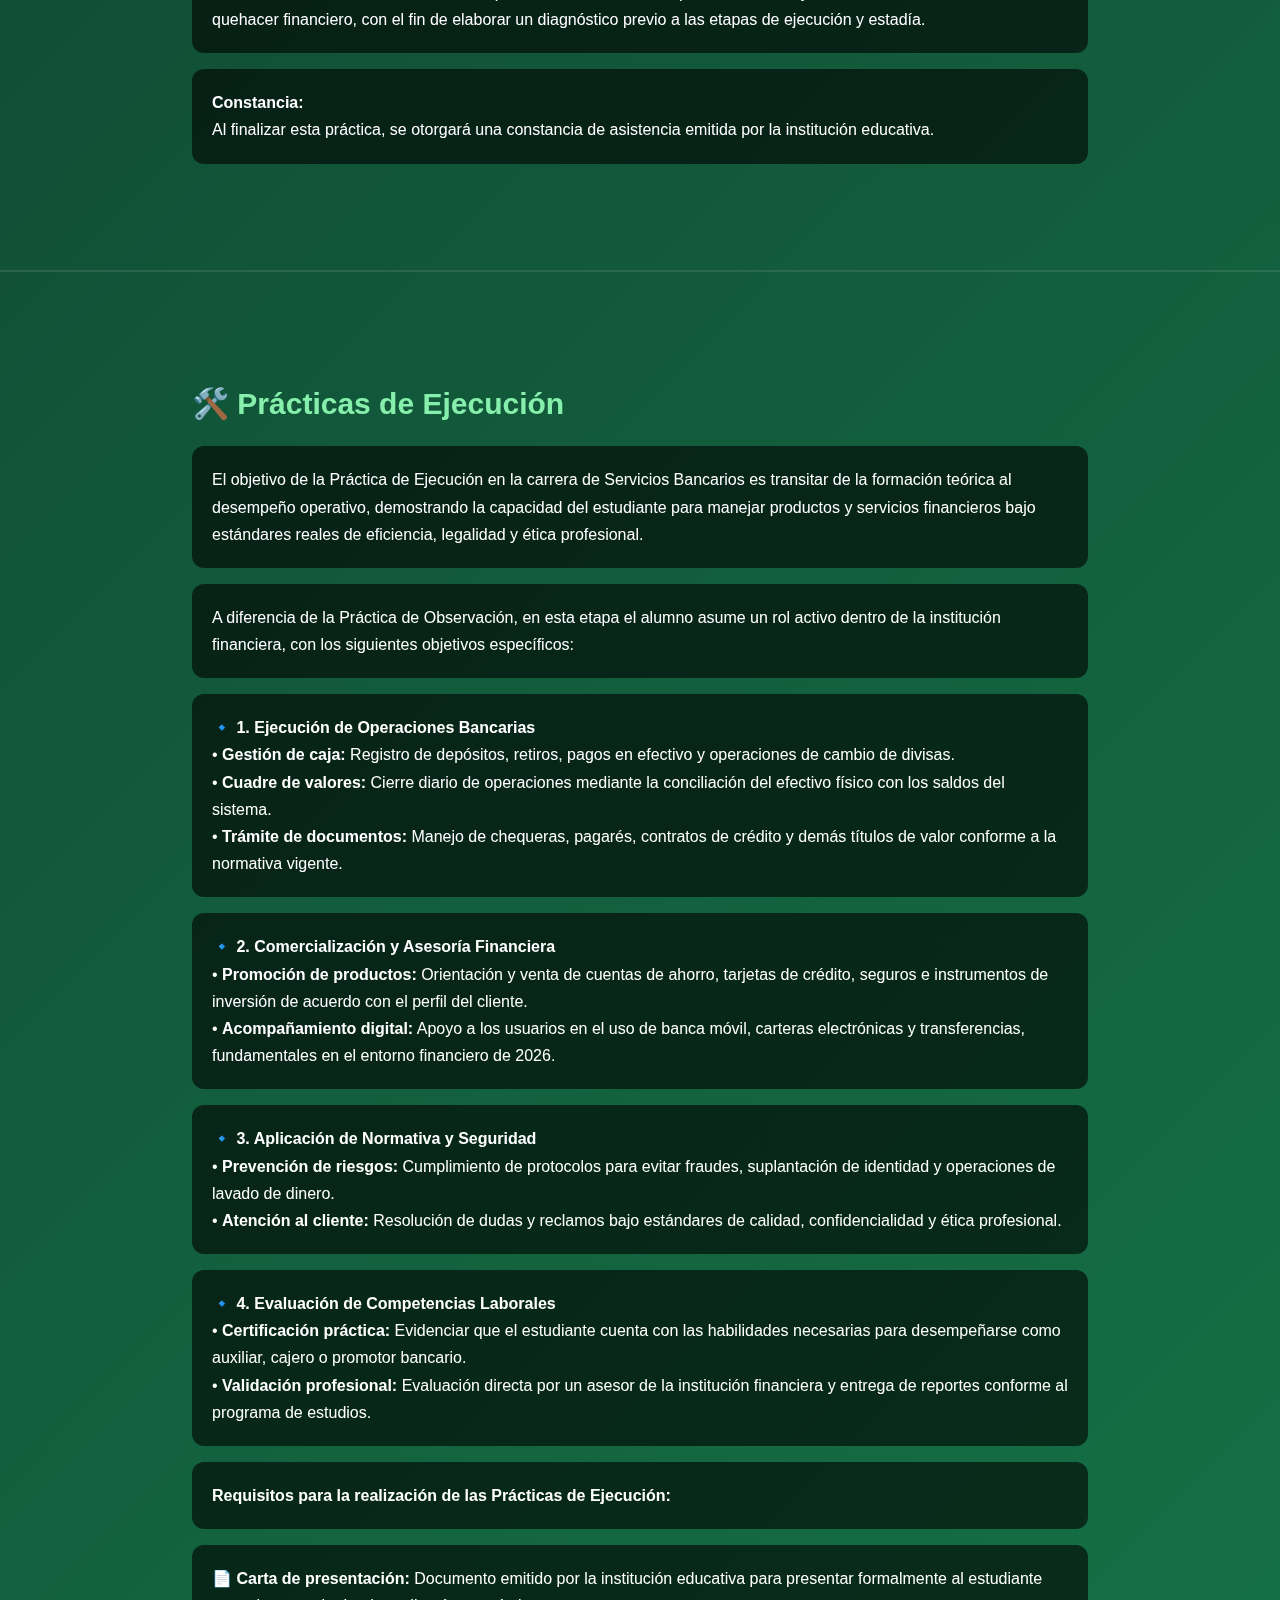
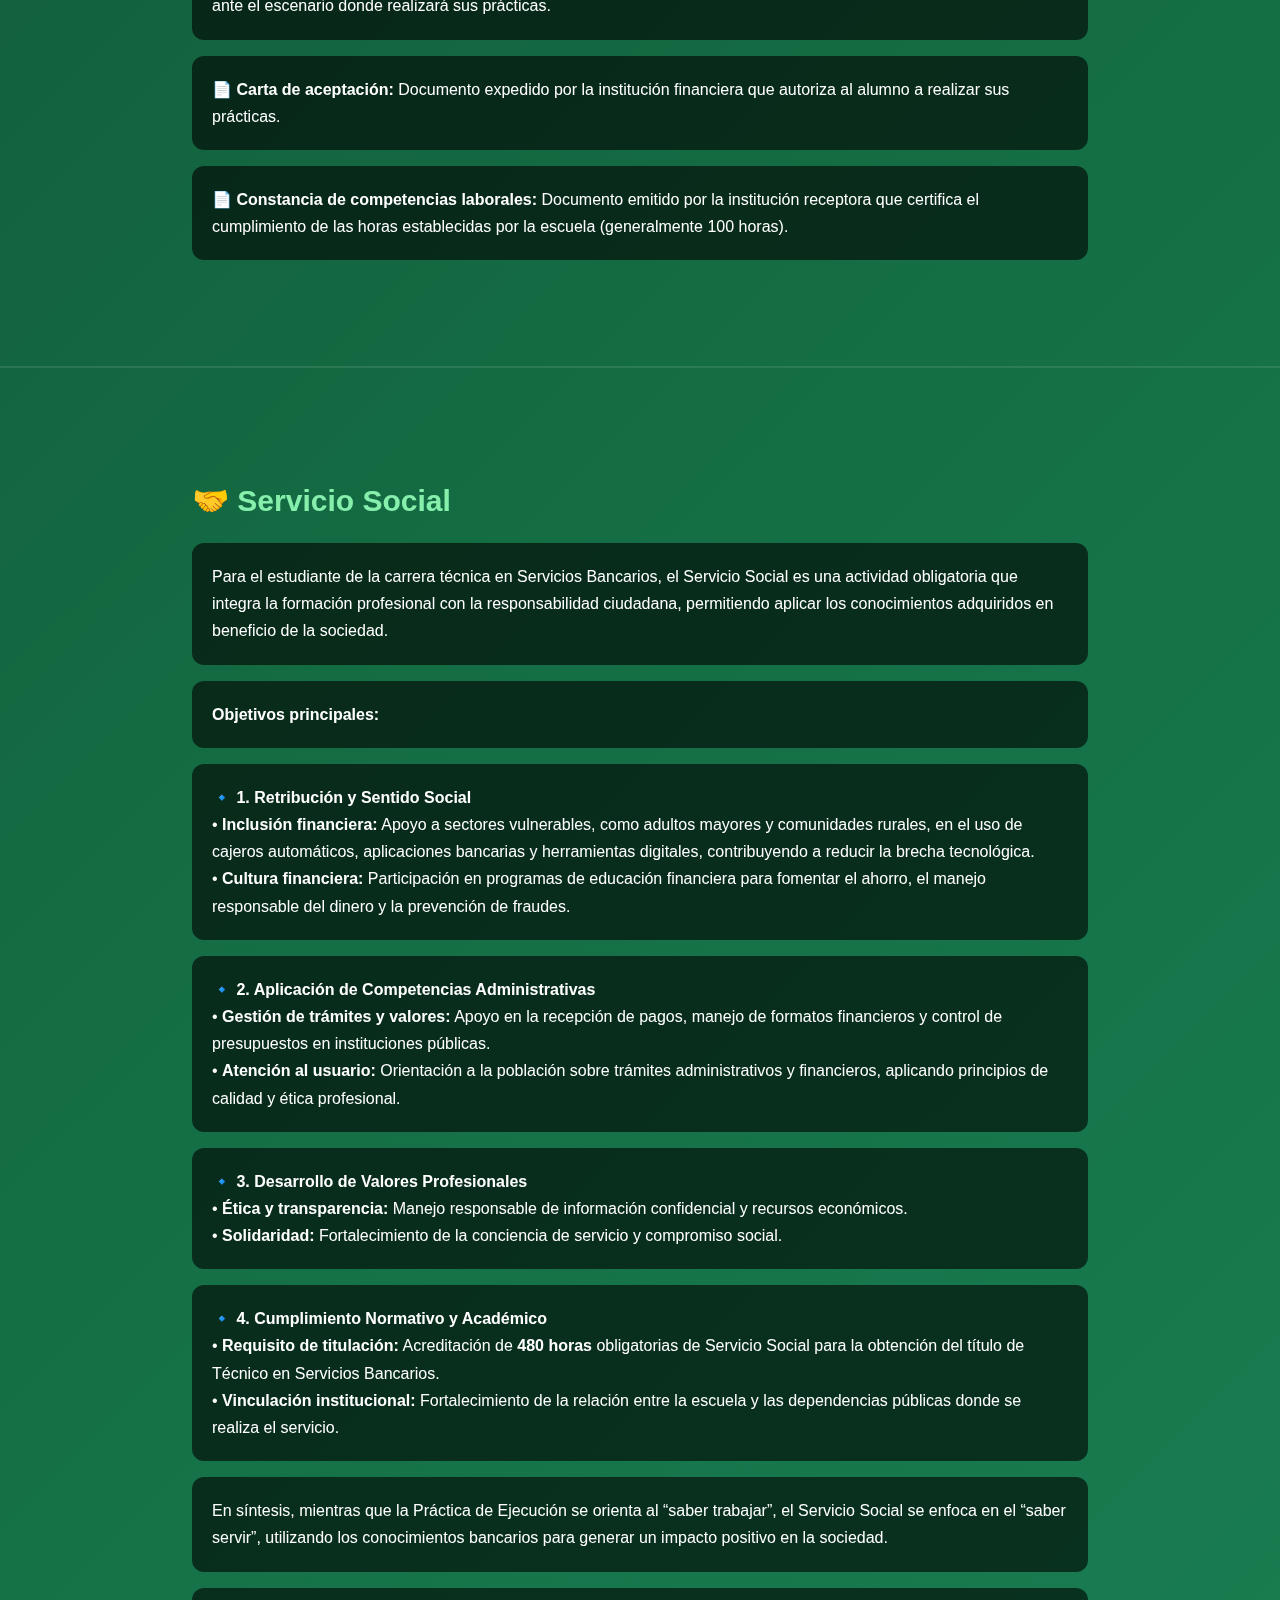
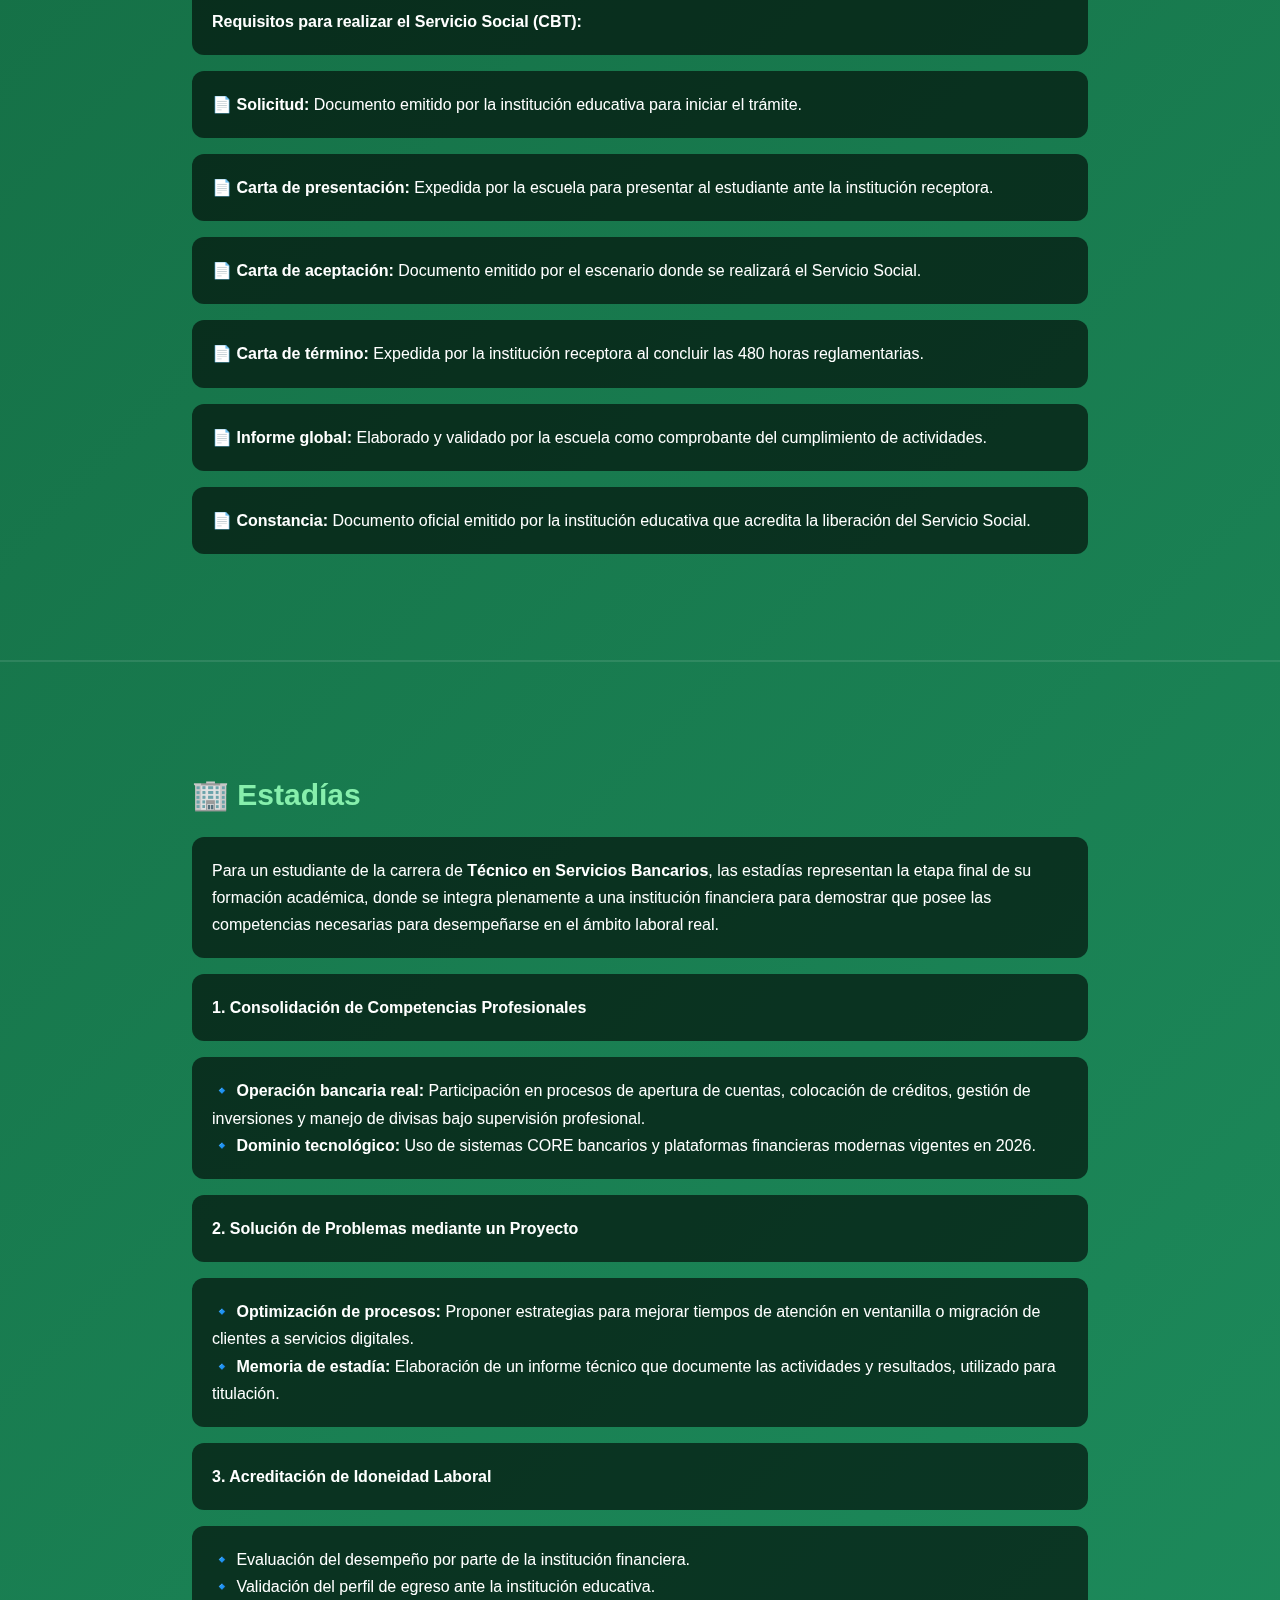
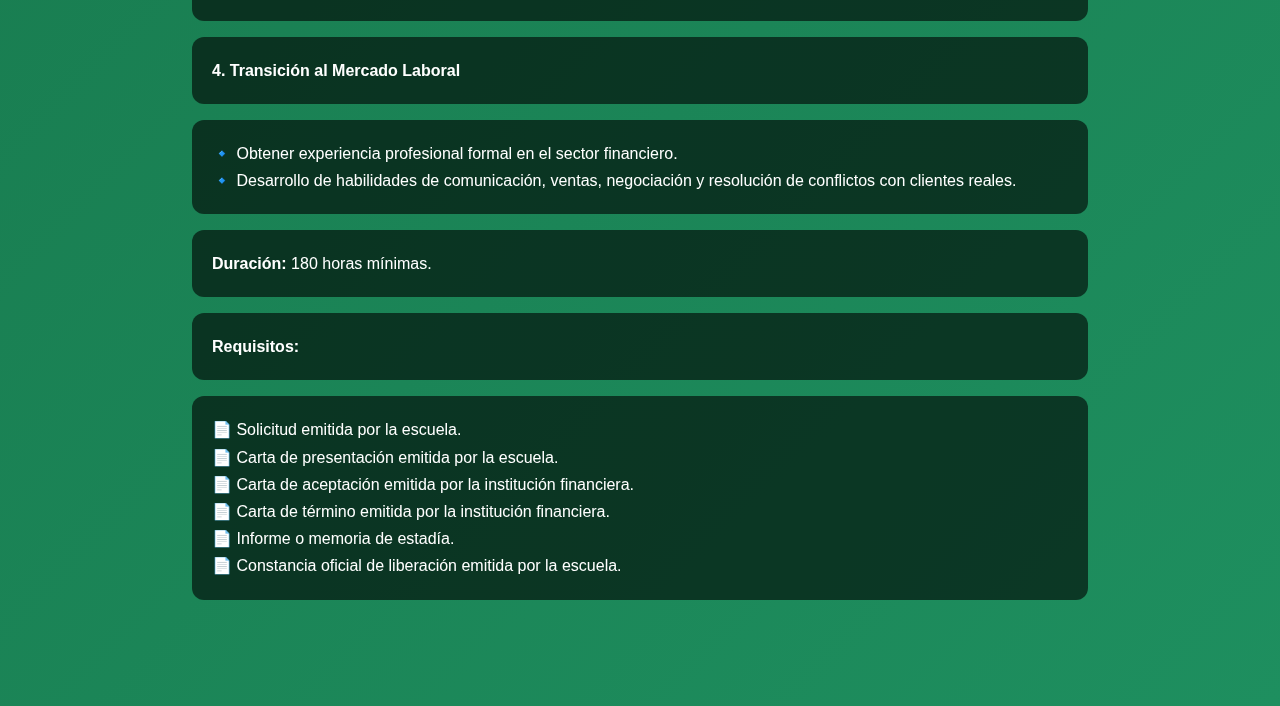
<file: servicios.html>
<!DOCTYPE html>
<html lang="es">
<head>
<meta charset="UTF-8">
<title>Servicios Bancarios | Web Academy</title>

<style>
html { scroll-behavior: smooth; }

body {
    margin: 0;
    font-family: "Segoe UI", Arial, sans-serif;
    background: linear-gradient(135deg, #0f3d2e, #146c43, #1e8f5f);
    color: white;
    overflow-x: hidden;
}

/* ===== LOGOS SUPERIORES CON EFECTO ===== */
.logo {
    position: fixed;
    top: 5px; /* Más arriba */
    width: 120px;
    opacity: 0.95;
    z-index: 20;
    animation: brillar 2.5s infinite alternate;
}

.logo-izq { left: 20px; }
.logo-der { right: 20px; }

@keyframes brillar {
    0% { transform: scale(1); filter: drop-shadow(0 0 5px rgba(255,255,255,0.4)); }
    50% { transform: scale(1.05); filter: drop-shadow(0 0 15px rgba(255,255,255,0.6)); }
    100% { transform: scale(1); filter: drop-shadow(0 0 5px rgba(255,255,255,0.4)); }
}

/* ===== FONDO DECORATIVO ===== */
.fondo {
    position: fixed;
    inset: 0;
    z-index: 0;
    pointer-events: none;
}

.fondo span {
    position: absolute;
    width: 260px;
    height: 260px;
    background: rgba(100,255,180,0.25);
    border-radius: 50%;
    filter: blur(80px);
}

.fondo span:nth-child(1){top:5%; left:10%;}
.fondo span:nth-child(2){top:40%; left:5%;}
.fondo span:nth-child(3){top:15%; right:10%;}
.fondo span:nth-child(4){bottom:10%; right:5%;}
.fondo span:nth-child(5){bottom:30%; left:45%;}

/* ICONOS DECORATIVOS */
.iconos {
    position: fixed;
    inset: 0;
    z-index: 0;
    color: rgba(255,255,255,0.08);
    font-size: 40px;
}
.iconos span { position: absolute; }
.iconos span:nth-child(1){top:10%; left:15%;}
.iconos span:nth-child(2){top:20%; right:20%; font-size:60px;}
.iconos span:nth-child(3){top:45%; left:8%; font-size:50px;}
.iconos span:nth-child(4){bottom:25%; right:15%; font-size:65px;}
.iconos span:nth-child(5){bottom:10%; left:30%;}
.iconos span:nth-child(6){top:60%; left:55%; font-size:55px;}
.iconos span:nth-child(7){top:8%; right:40%;}
.iconos span:nth-child(8){bottom:6%; right:45%; font-size:45px;}
.iconos span:nth-child(9){top:38%; right:35%; font-size:38px;}
.iconos span:nth-child(10){bottom:42%; left:60%;}

/* ===== TITULO ===== */
.titulo {
    text-align: center;
    margin: 30px 0 10px;
    font-size: 36px;
    letter-spacing: 4px;
    position: relative;
    z-index: 1;
}

/* ===== MENU ===== */
.menu {
    display: flex;
    justify-content: center;
    gap: 20px;
    background: rgba(0,0,0,0.6);
    padding: 15px;
    position: sticky;
    top: 0;
    z-index: 10;
}

.menu a {
    color: #86efac;
    text-decoration: none;
    padding: 10px 18px;
    border-radius: 10px;
    background: rgba(0,0,0,0.4);
    transition: 0.3s;
}
.menu a:hover { background: #22c55e; color: white; }

/* ===== RECUADRO ===== */
.portada {
    width: 420px;
    margin: 40px auto;
    padding: 35px;
    background: rgba(0,0,0,0.65);
    border-radius: 20px;
    box-shadow: 0 30px 60px rgba(0,0,0,0.6);
    backdrop-filter: blur(12px);
    text-align: center;
    position: relative;
    z-index: 1;
}

.portada h2 { color: #86efac; }
.portada p { line-height: 1.6; }

.portada button {
    margin-top: 25px;
    padding: 12px 25px;
    background: #22c55e;
    border: none;
    border-radius: 12px;
    color: white;
    cursor: pointer;
}
.portada button:hover { background: #16a34a; }

/* ===== SECCIONES ===== */
.seccion {
    min-height: 100vh;
    padding: 90px 15%;
    border-top: 2px solid rgba(255,255,255,0.1);
    position: relative;
    z-index: 1;
}

.seccion h2 {
    font-size: 30px;
    color: #86efac;
}

.seccion p {
    background: rgba(0,0,0,0.6);
    padding: 20px;
    border-radius: 12px;
    line-height: 1.7;
}
</style>
</head>

<body>

<!-- Logos grandes con efecto -->
<img src="logo.png" class="logo logo-izq">
<img src="logo.png" class="logo logo-der">

<!-- FONDOS -->
<div class="fondo">
    <span></span><span></span><span></span><span></span><span></span>
</div>

<div class="iconos">
    <span>🏦</span>
    <span>💳</span>
    <span>📈</span>
    <span>💼</span>
    <span>📊</span>
    <span>💵</span>
    <span>USD</span>
    <span>MXN</span>
    <span>€</span>
    <span>%</span>
</div>

<h1 class="titulo">SERVICIOS BANCARIOS</h1>

<div class="menu">
    <a href="#observacion">Prácticas de Observación</a>
    <a href="#ejecucion">Prácticas de Ejecución</a>
    <a href="#estadias">Estadías</a>
    <a href="#servicio">Servicio Social</a>
</div>

<div class="portada">
    <h2>Carrera de Servicios Bancarios</h2>
    <p>
        Formación en operaciones financieras, atención al cliente,
        productos bancarios, créditos y gestión económica.
    </p>
    <button onclick="window.location='index.html'">
        ⬅ Regresar al menú principal
    </button>
</div>

<section id="observacion" class="seccion">
    <h2>👁️ Prácticas de Observación</h2>

    <p>
        El objetivo principal de la Práctica de Observación en la carrera de Servicios
        Bancarios es el análisis directo y sistemático del entorno financiero, con la
        finalidad de comprender el funcionamiento real de una institución bancaria sin
        intervenir en sus operaciones.
    </p>

    <p><strong>Propósitos específicos:</strong></p>

    <p>
        🔹 <strong>Comprensión de procesos operativos:</strong> Observación del flujo de
        transacciones como depósitos, retiros, pagos y transferencias, así como el cuadre
        de efectivo al cierre de la jornada.
    </p>

    <p>
        🔹 <strong>Análisis del servicio al cliente:</strong> Identificación de técnicas de
        atención, protocolos de calidad y procesos de satisfacción y fidelización
        aplicados por promotores y asesores bancarios.
    </p>

    <p>
        🔹 <strong>Identificación de productos y servicios:</strong> Conocimiento de los
        instrumentos financieros vigentes (cuentas de ahorro, créditos, seguros y
        servicios FinTech) y su presentación a los usuarios.
    </p>

    <p>
        🔹 <strong>Reconocimiento de la normativa y seguridad:</strong> Observación de la
        aplicación de leyes, normas y protocolos de ciberseguridad y protección de datos
        que rigen al sector financiero en 2026.
    </p>

    <p>
        🔹 <strong>Vinculación teoría–realidad:</strong> Contraste entre los conocimientos
        adquiridos en el aula y la práctica profesional diaria en instituciones del
        sector público y privado.
    </p>

    <p>
        🔹 <strong>Modelado profesional:</strong> Identificación de funciones y
        responsabilidades de los distintos perfiles laborales del banco (ejecutivos,
        cajeros, asesores y personal administrativo).
    </p>

    <p>
        En síntesis, la Práctica de Observación permite al estudiante recopilar
        información y evidencias cualitativas sobre el quehacer financiero, con el fin de
        elaborar un diagnóstico previo a las etapas de ejecución y estadía.
    </p>

    <p><strong>Constancia:</strong><br>
        Al finalizar esta práctica, se otorgará una constancia de asistencia emitida por
        la institución educativa.
    </p>
</section>


<section id="ejecucion" class="seccion">
    <h2>🛠️ Prácticas de Ejecución</h2>

    <p>
        El objetivo de la Práctica de Ejecución en la carrera de Servicios Bancarios es
        transitar de la formación teórica al desempeño operativo, demostrando la capacidad
        del estudiante para manejar productos y servicios financieros bajo estándares
        reales de eficiencia, legalidad y ética profesional.
    </p>

    <p>
        A diferencia de la Práctica de Observación, en esta etapa el alumno asume un rol
        activo dentro de la institución financiera, con los siguientes objetivos
        específicos:
    </p>

    <p>
        🔹 <strong>1. Ejecución de Operaciones Bancarias</strong><br>
        • <strong>Gestión de caja:</strong> Registro de depósitos, retiros, pagos en efectivo
        y operaciones de cambio de divisas.  
        <br>
        • <strong>Cuadre de valores:</strong> Cierre diario de operaciones mediante la
        conciliación del efectivo físico con los saldos del sistema.  
        <br>
        • <strong>Trámite de documentos:</strong> Manejo de chequeras, pagarés, contratos de
        crédito y demás títulos de valor conforme a la normativa vigente.
    </p>

    <p>
        🔹 <strong>2. Comercialización y Asesoría Financiera</strong><br>
        • <strong>Promoción de productos:</strong> Orientación y venta de cuentas de ahorro,
        tarjetas de crédito, seguros e instrumentos de inversión de acuerdo con el perfil
        del cliente.  
        <br>
        • <strong>Acompañamiento digital:</strong> Apoyo a los usuarios en el uso de banca
        móvil, carteras electrónicas y transferencias, fundamentales en el entorno
        financiero de 2026.
    </p>

    <p>
        🔹 <strong>3. Aplicación de Normativa y Seguridad</strong><br>
        • <strong>Prevención de riesgos:</strong> Cumplimiento de protocolos para evitar
        fraudes, suplantación de identidad y operaciones de lavado de dinero.  
        <br>
        • <strong>Atención al cliente:</strong> Resolución de dudas y reclamos bajo
        estándares de calidad, confidencialidad y ética profesional.
    </p>

    <p>
        🔹 <strong>4. Evaluación de Competencias Laborales</strong><br>
        • <strong>Certificación práctica:</strong> Evidenciar que el estudiante cuenta con
        las habilidades necesarias para desempeñarse como auxiliar, cajero o promotor
        bancario.  
        <br>
        • <strong>Validación profesional:</strong> Evaluación directa por un asesor de la
        institución financiera y entrega de reportes conforme al programa de estudios.
    </p>

    <p><strong>Requisitos para la realización de las Prácticas de Ejecución:</strong></p>

    <p>
        📄 <strong>Carta de presentación:</strong> Documento emitido por la institución
        educativa para presentar formalmente al estudiante ante el escenario donde
        realizará sus prácticas.
    </p>

    <p>
        📄 <strong>Carta de aceptación:</strong> Documento expedido por la institución
        financiera que autoriza al alumno a realizar sus prácticas.
    </p>

    <p>
        📄 <strong>Constancia de competencias laborales:</strong> Documento emitido por la
        institución receptora que certifica el cumplimiento de las horas establecidas por
        la escuela (generalmente 100 horas).
    </p>
</section>


<section id="servicio" class="seccion">
    <h2>🤝 Servicio Social</h2>

    <p>
        Para el estudiante de la carrera técnica en Servicios Bancarios, el
        Servicio Social es una actividad obligatoria que integra la formación profesional
        con la responsabilidad ciudadana, permitiendo aplicar los conocimientos adquiridos
        en beneficio de la sociedad.
    </p>

    <p><strong>Objetivos principales:</strong></p>

    <p>
        🔹 <strong>1. Retribución y Sentido Social</strong><br>
        • <strong>Inclusión financiera:</strong> Apoyo a sectores vulnerables, como adultos
        mayores y comunidades rurales, en el uso de cajeros automáticos, aplicaciones
        bancarias y herramientas digitales, contribuyendo a reducir la brecha tecnológica.  
        <br>
        • <strong>Cultura financiera:</strong> Participación en programas de educación
        financiera para fomentar el ahorro, el manejo responsable del dinero y la
        prevención de fraudes.
    </p>

    <p>
        🔹 <strong>2. Aplicación de Competencias Administrativas</strong><br>
        • <strong>Gestión de trámites y valores:</strong> Apoyo en la recepción de pagos,
        manejo de formatos financieros y control de presupuestos en instituciones
        públicas.  
        <br>
        • <strong>Atención al usuario:</strong> Orientación a la población sobre trámites
        administrativos y financieros, aplicando principios de calidad y ética
        profesional.
    </p>

    <p>
        🔹 <strong>3. Desarrollo de Valores Profesionales</strong><br>
        • <strong>Ética y transparencia:</strong> Manejo responsable de información
        confidencial y recursos económicos.  
        <br>
        • <strong>Solidaridad:</strong> Fortalecimiento de la conciencia de servicio y
        compromiso social.
    </p>

    <p>
        🔹 <strong>4. Cumplimiento Normativo y Académico</strong><br>
        • <strong>Requisito de titulación:</strong> Acreditación de <strong>480 horas</strong>
        obligatorias de Servicio Social para la obtención del título de Técnico en
        Servicios Bancarios.  
        <br>
        • <strong>Vinculación institucional:</strong> Fortalecimiento de la relación entre
        la escuela y las dependencias públicas donde se realiza el servicio.
    </p>

    <p>
        En síntesis, mientras que la Práctica de Ejecución se orienta al “saber trabajar”,
        el Servicio Social se enfoca en el “saber servir”, utilizando los conocimientos
        bancarios para generar un impacto positivo en la sociedad.
    </p>

    <p><strong>Requisitos para realizar el Servicio Social (CBT):</strong></p>

    <p>
        📄 <strong>Solicitud:</strong> Documento emitido por la institución educativa para
        iniciar el trámite.
    </p>

    <p>
        📄 <strong>Carta de presentación:</strong> Expedida por la escuela para presentar al
        estudiante ante la institución receptora.
    </p>

    <p>
        📄 <strong>Carta de aceptación:</strong> Documento emitido por el escenario donde se
        realizará el Servicio Social.
    </p>

    <p>
        📄 <strong>Carta de término:</strong> Expedida por la institución receptora al
        concluir las 480 horas reglamentarias.
    </p>

    <p>
        📄 <strong>Informe global:</strong> Elaborado y validado por la escuela como
        comprobante del cumplimiento de actividades.
    </p>

    <p>
        📄 <strong>Constancia:</strong> Documento oficial emitido por la institución
        educativa que acredita la liberación del Servicio Social.
    </p>
</section>


<section id="estadias" class="seccion">
    <h2>🏢 Estadías</h2>

    <p>
        Para un estudiante de la carrera de <strong>Técnico en Servicios Bancarios</strong>, las estadías representan la etapa final de su formación académica, donde se integra plenamente a una institución financiera para demostrar que posee las competencias necesarias para desempeñarse en el ámbito laboral real.
    </p>

    <p><strong>1. Consolidación de Competencias Profesionales</strong></p>
    <p>
        🔹 <strong>Operación bancaria real:</strong> Participación en procesos de apertura de cuentas, colocación de créditos, gestión de inversiones y manejo de divisas bajo supervisión profesional.<br>
        🔹 <strong>Dominio tecnológico:</strong> Uso de sistemas CORE bancarios y plataformas financieras modernas vigentes en 2026.
    </p>

    <p><strong>2. Solución de Problemas mediante un Proyecto</strong></p>
    <p>
        🔹 <strong>Optimización de procesos:</strong> Proponer estrategias para mejorar tiempos de atención en ventanilla o migración de clientes a servicios digitales.<br>
        🔹 <strong>Memoria de estadía:</strong> Elaboración de un informe técnico que documente las actividades y resultados, utilizado para titulación.
    </p>

    <p><strong>3. Acreditación de Idoneidad Laboral</strong></p>
    <p>
        🔹 Evaluación del desempeño por parte de la institución financiera.<br>
        🔹 Validación del perfil de egreso ante la institución educativa.
    </p>

    <p><strong>4. Transición al Mercado Laboral</strong></p>
    <p>
        🔹 Obtener experiencia profesional formal en el sector financiero.<br>
        🔹 Desarrollo de habilidades de comunicación, ventas, negociación y resolución de conflictos con clientes reales.
    </p>

    <p><strong>Duración:</strong> 180 horas mínimas.</p>

    <p><strong>Requisitos:</strong></p>
    <p>
        📄 Solicitud emitida por la escuela.<br>
        📄 Carta de presentación emitida por la escuela.<br>
        📄 Carta de aceptación emitida por la institución financiera.<br>
        📄 Carta de término emitida por la institución financiera.<br>
        📄 Informe o memoria de estadía.<br>
        📄 Constancia oficial de liberación emitida por la escuela.
    </p>
</section>



</body>
</html>
</file>
<file: WebAcademy/estilos.css>
/* Fondo general */
body {
    font-family: "Segoe UI", Arial, sans-serif;
    background: linear-gradient(120deg, #e6e6e6, #f7f7f7);
    height: 100vh;
    margin: 0;
}

/* Título principal */
.titulo {
    text-align: center;
    margin-top: 50px;
    color: #2f2f2f;
    font-weight: 600;
    letter-spacing: 3px;
}

/* Formulario flotante */
.contenedor {
    width: 340px;
    margin: 50px auto;
    padding: 30px;
    background: rgba(255, 255, 255, 0.55);
    backdrop-filter: blur(10px);
    border-radius: 14px;
    box-shadow: 0 20px 40px rgba(0,0,0,0.18);
}

/* Animación al cargar */
.animar {
    animation: aparecer 1s ease;
}

@keyframes aparecer {
    from {
        opacity: 0;
        transform: translateY(30px);
    }
    to {
        opacity: 1;
        transform: translateY(0);
    }
}

/* Título del formulario */
.contenedor h2 {
    text-align: center;
    color: #444;
    margin-bottom: 20px;
}

/* Etiquetas */
label {
    display: block;
    margin-top: 18px;
    margin-bottom: 6px;
    color: #555;
    font-size: 14px;
}

/* Inputs */
input, select {
    width: 100%;
    padding: 12px;
    border: 1px solid #bcbcbc;
    border-radius: 8px;
    background-color: rgba(255,255,255,0.85);
    font-size: 14px;
    box-sizing: border-box;
}

/* Botón */
button {
    width: 100%;
    margin-top: 25px;
    padding: 12px;
    background: linear-gradient(135deg, #5a5a5a, #3f3f3f);
    color: white;
    border: none;
    border-radius: 8px;
    font-size: 15px;
    font-weight: 500;
    cursor: pointer;
    transition: transform 0.2s, box-shadow 0.2s;
}

button:hover {
    transform: translateY(-2px);
    box-shadow: 0 8px 20px rgba(0,0,0,0.25);
}

.contenedor {
    position: relative;
}

.logo {
    width: 60px;
    opacity: 0.9;
    position: absolute;
    top: 15px;
}

.logo-izq {
    left: 15px;
}

.logo-der {
    right: 15px;
}
</file>
<file: estilos.css>
/* RESET BÁSICO */
* {
    margin: 0;
    padding: 0;
    box-sizing: border-box;
}

/* Fondo general */
body {
    font-family: "Segoe UI", Arial, sans-serif;
    background: linear-gradient(120deg, #e6e6e6, #f7f7f7);
    min-height: 100vh;
    display: flex;
    justify-content: center;
    align-items: center;
    padding: 20px;
    color: #333;
}

/* Título principal */
.titulo {
    text-align: center;
    font-size: 2.8rem;
    font-weight: 700;
    letter-spacing: 2px;
    margin-bottom: 30px;
    color: #2f2f2f;
    text-shadow: 1px 1px 3px rgba(0,0,0,0.2);
}

/* Contenedor del formulario */
.contenedor {
    position: relative;
    background: rgba(255,255,255,0.65);
    backdrop-filter: blur(12px);
    padding: 35px 30px;
    width: 100%;
    max-width: 420px;
    border-radius: 16px;
    box-shadow: 0 25px 45px rgba(0,0,0,0.2);
    display: flex;
    flex-direction: column;
    align-items: center;
    animation: aparecer 1s ease;
}

/* Animación de entrada */
.animar {
    animation: aparecer 0.8s ease forwards;
}

@keyframes aparecer {
    from { opacity: 0; transform: translateY(30px);}
    to { opacity: 1; transform: translateY(0);}
}

/* Logos flotantes */
.logos {
    width: 100%;
    display: flex;
    justify-content: space-between;
    margin-bottom: 25px;
}

.logo {
    width: 70px; /* Aumentamos un poco */
    height: 70px;
    object-fit: contain;
    opacity: 0.95;
    transition: transform 0.3s;
}

.logo:hover {
    transform: scale(1.1);
}

/* Título dentro del formulario */
.contenedor h2 {
    font-size: 1.5rem;
    margin-bottom: 22px;
    color: #444;
}

/* Inputs y select */
input, select {
    width: 100%;
    padding: 14px;
    margin: 10px 0 20px 0;
    border: 1px solid #bcbcbc;
    border-radius: 10px;
    background-color: rgba(255,255,255,0.9);
    font-size: 15px;
    transition: border 0.3s, box-shadow 0.3s;
}

input:focus, select:focus {
    border-color: #146c43;
    box-shadow: 0 0 8px rgba(20,108,67,0.5);
    outline: none;
}

/* Botón principal */
button {
    width: 100%;
    padding: 14px;
    border: none;
    border-radius: 10px;
    background: linear-gradient(135deg, #5a5a5a, #3f3f3f);
    color: #fff;
    font-size: 16px;
    font-weight: 600;
    cursor: pointer;
    transition: transform 0.2s, box-shadow 0.2s, background 0.3s;
}

button:hover {
    transform: translateY(-2px);
    box-shadow: 0 10px 25px rgba(0,0,0,0.3);
    background: linear-gradient(135deg, #3f3f3f, #5a5a5a);
}

/* ----- Media Queries para pantallas pequeñas ----- */
@media (max-width: 600px) {
    .titulo {
        font-size: 2.2rem;
    }
    .contenedor {
        padding: 25px 20px;
        width: 95%;
    }
    .logo {
        width: 55px;
        height: 55px;
    }
    .contenedor h2 {
        font-size: 1.3rem;
    }
    input, select {
        padding: 12px;
        font-size: 14px;
    }
    button {
        font-size: 15px;
        padding: 12px;
    }
}
</file>
